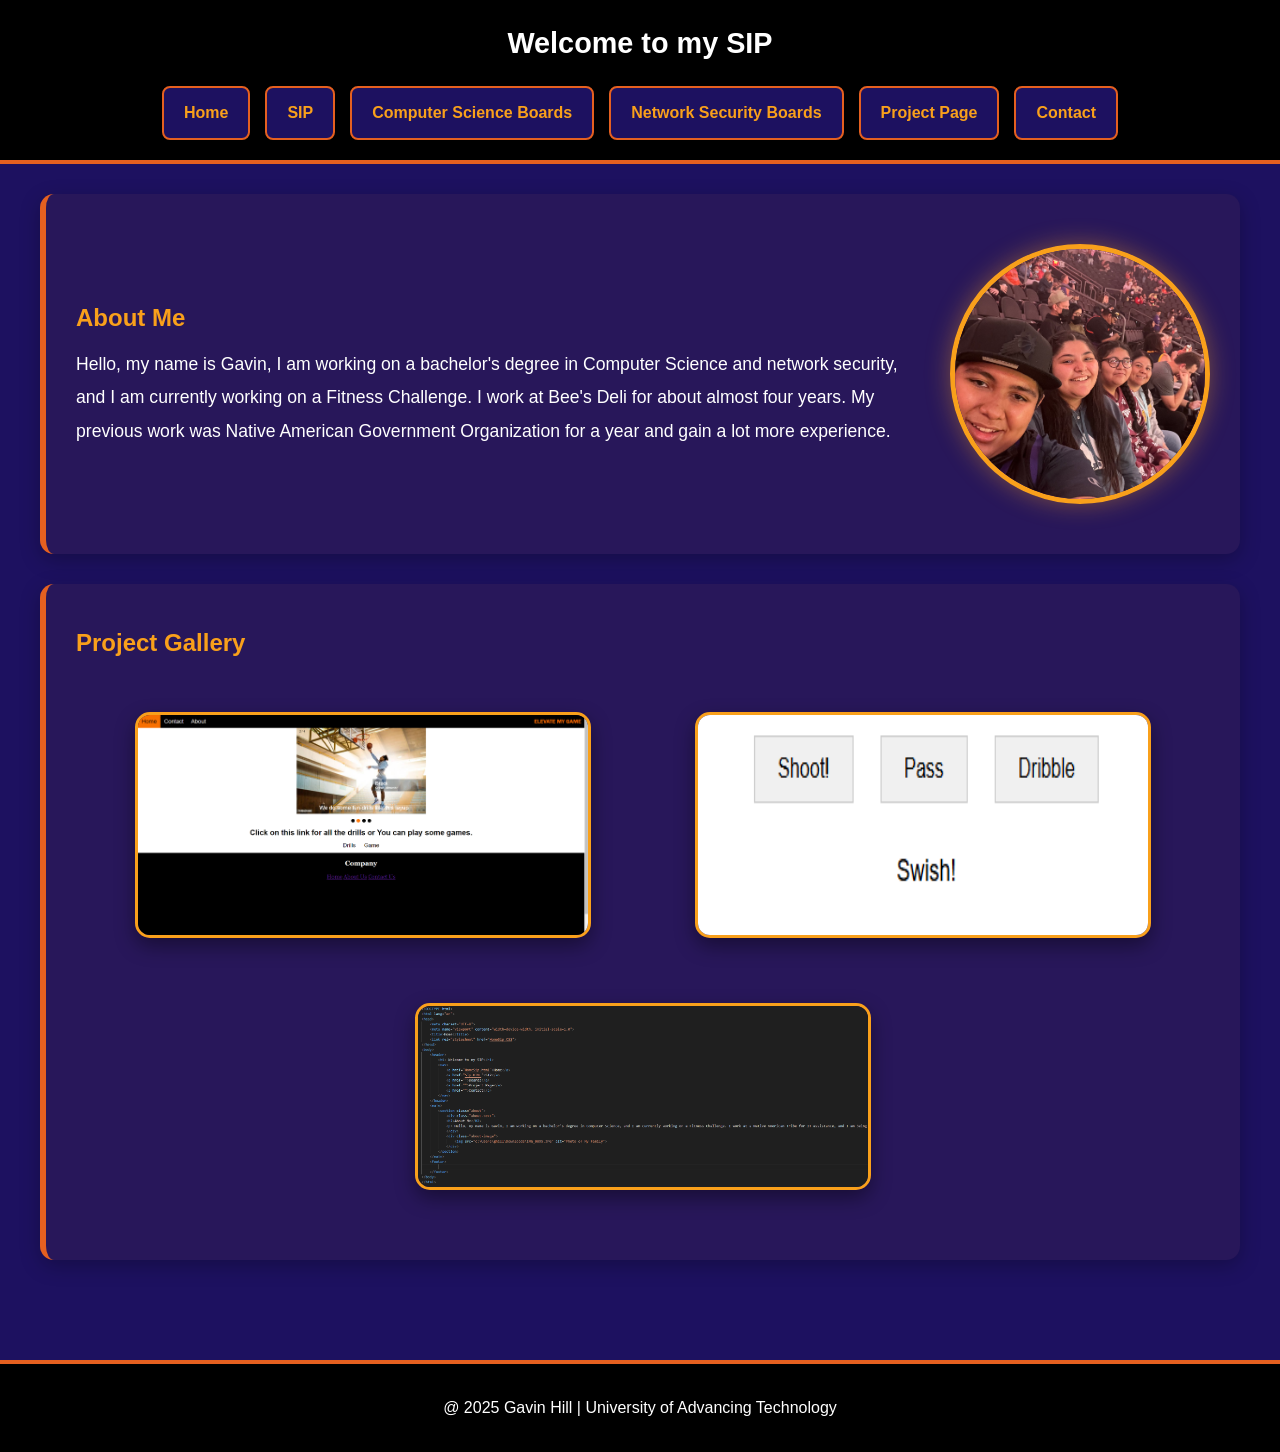
<file: index.html>
<!DOCTYPE html>
<html lang="en">
<head>
    <meta charset="UTF-8">
    <meta name="viewport" content="width=device-width, initial-scale=1.0">
    <title>Home</title>
    <link rel="stylesheet" href="style.CSS">
</head>
<body>
    <!--This is the header.-->
    <header>
        <h1> Welcome to my SIP</h1>
        <nav>
            <!--This is my Navagation-->
            <a href="index.html">Home</a>
            <a href="Sip.HTML">SIP</a>
            <a href="Boards.HTML">Computer Science Boards</a>
            <a href="NetworkSecurity.html">Network Security Boards</a>
            <a href="Projects.html">Project Page</a>
            <a href="Contact.HTML">Contact</a>
        </nav>
    </header>
    <main>
        <!--This is for adding the info and a picture side by side.-->
        <section class="about">
            <div class="about-text">
            <H2>About Me</H2>
            <p> Hello, my name is Gavin, I am working on a bachelor's degree in Computer Science and network security, and I am currently working on a Fitness Challenge. I work at Bee's Deli for about almost four years. My previous work was Native American Government Organization for a year and gain a lot more experience.</p>
            </div>
            <div class="about-image">
                <img src="IMG_0096.jpeg" alt="Gavin Hill with Family @ Phoenix Suns Basketball" loading="lazy">
            </div>
        </section>

        <section class="gallery">
            <h2>Project Gallery</h2>
            <div class="gallery-container">
                <img src="Screenshot 2024-08-24 210013.png" alt="Web Desing Project">
                <img src="First Javascript.png" alt="JavaScript Project">
                <img src="Home Sip HTML.png" alt="SIP visual">
            </div>
        </section>
    </main>
    <footer>
        <!--This is the footer when I made it and who made it and what school I went.-->
        <p>@ 2025 Gavin Hill | University of Advancing Technology</p>
    </footer>
</body>
</html>
</file>
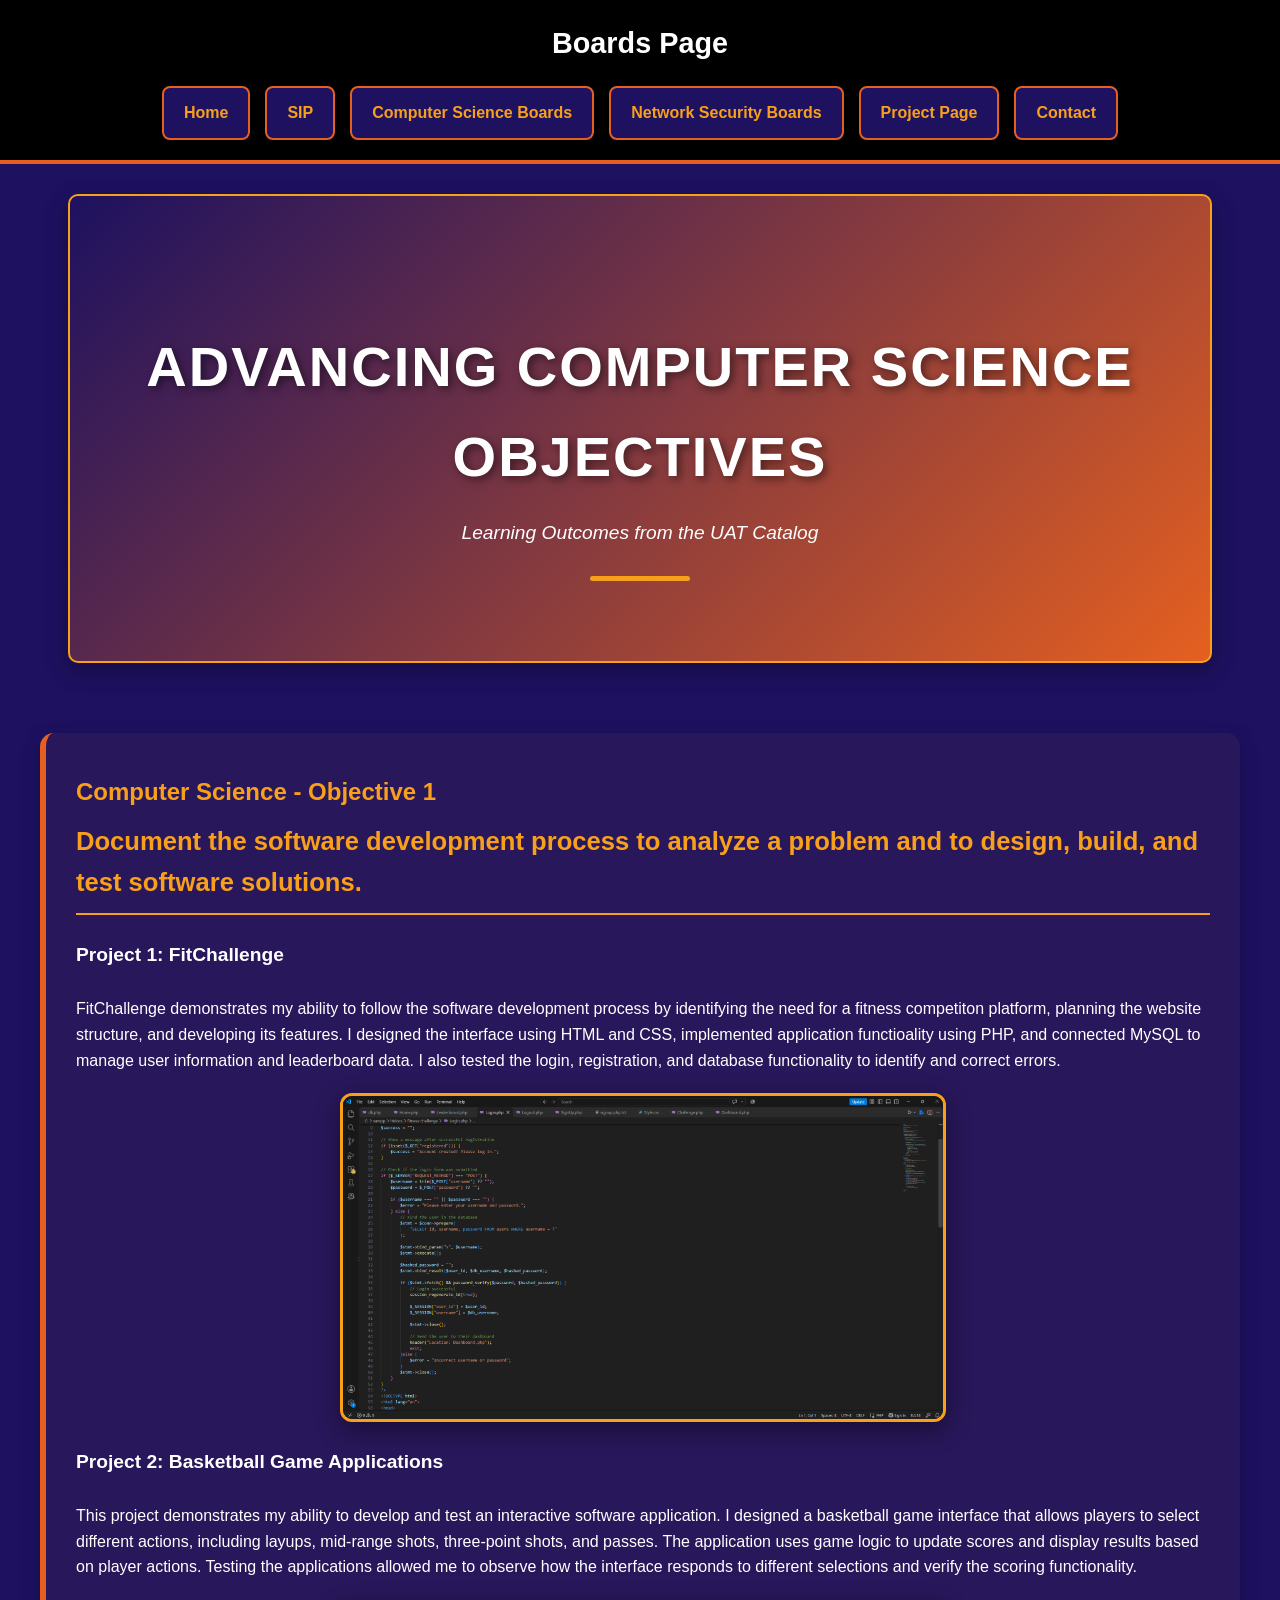
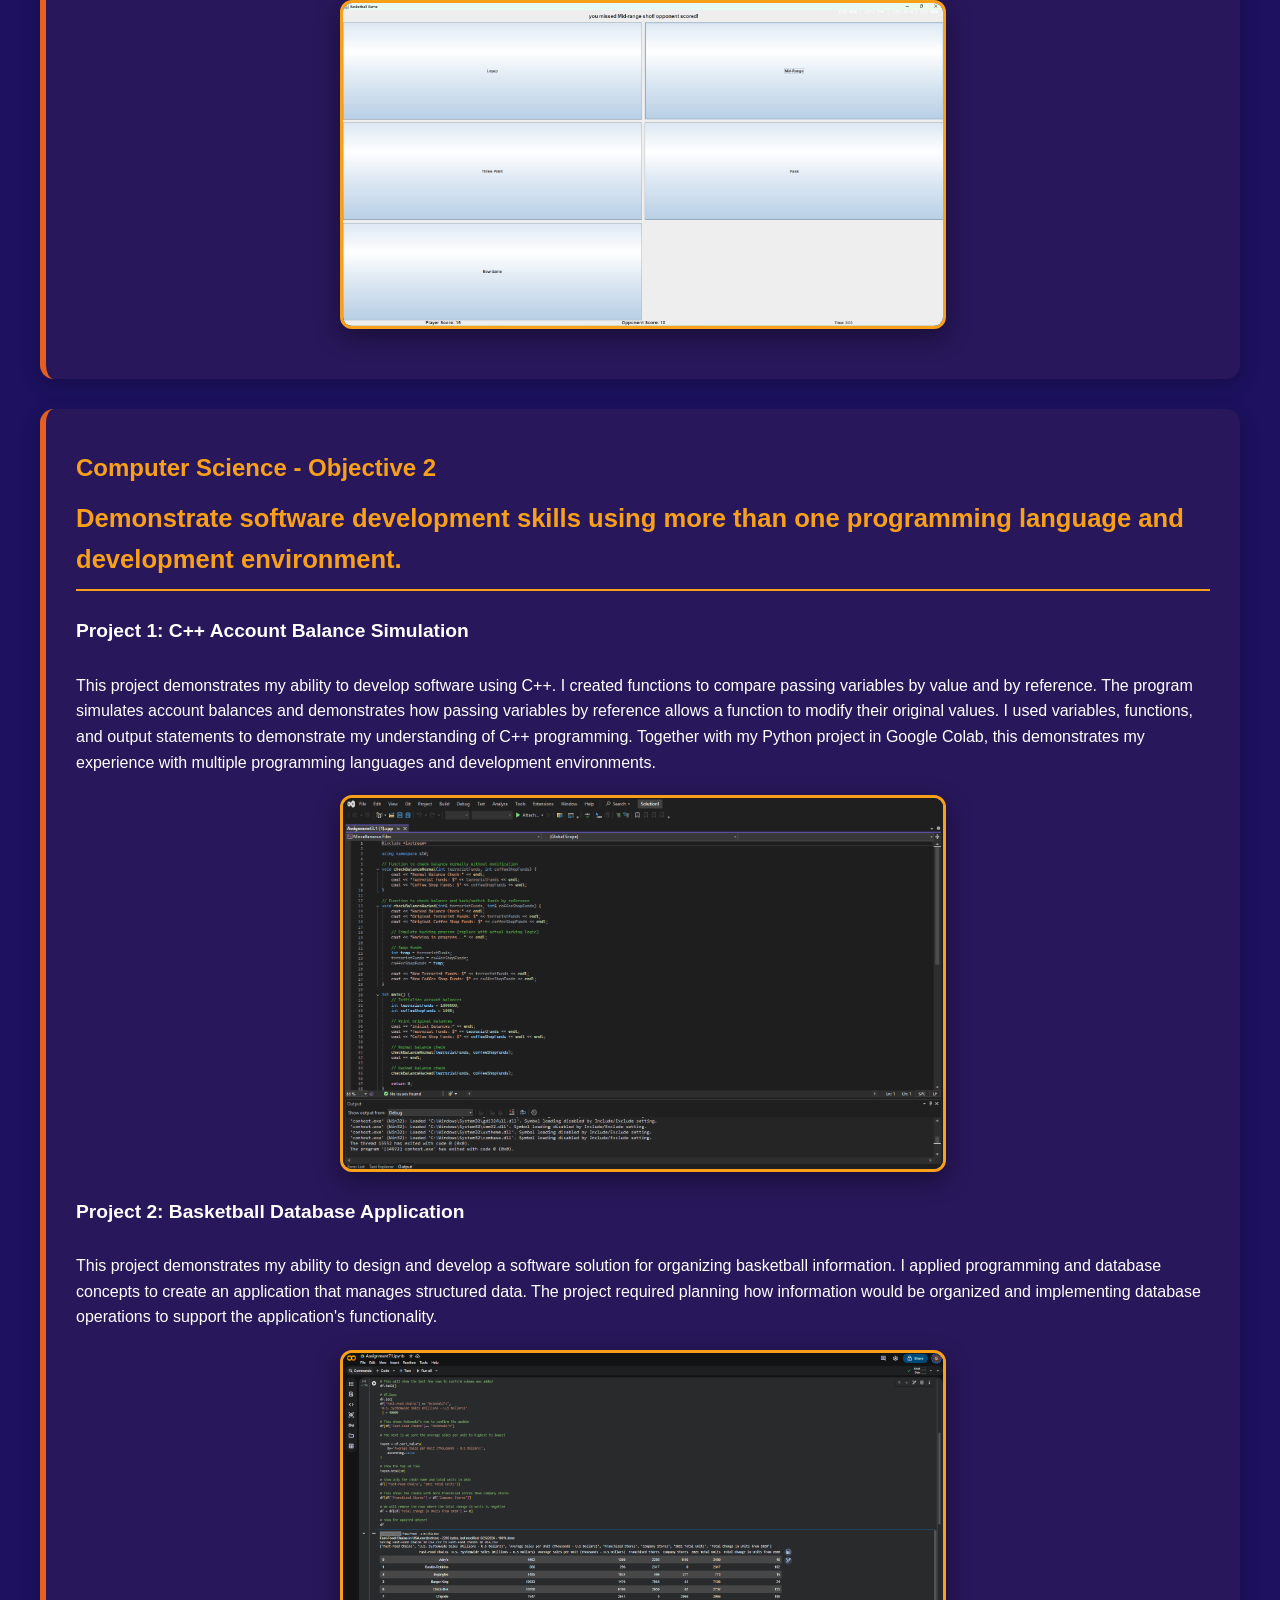
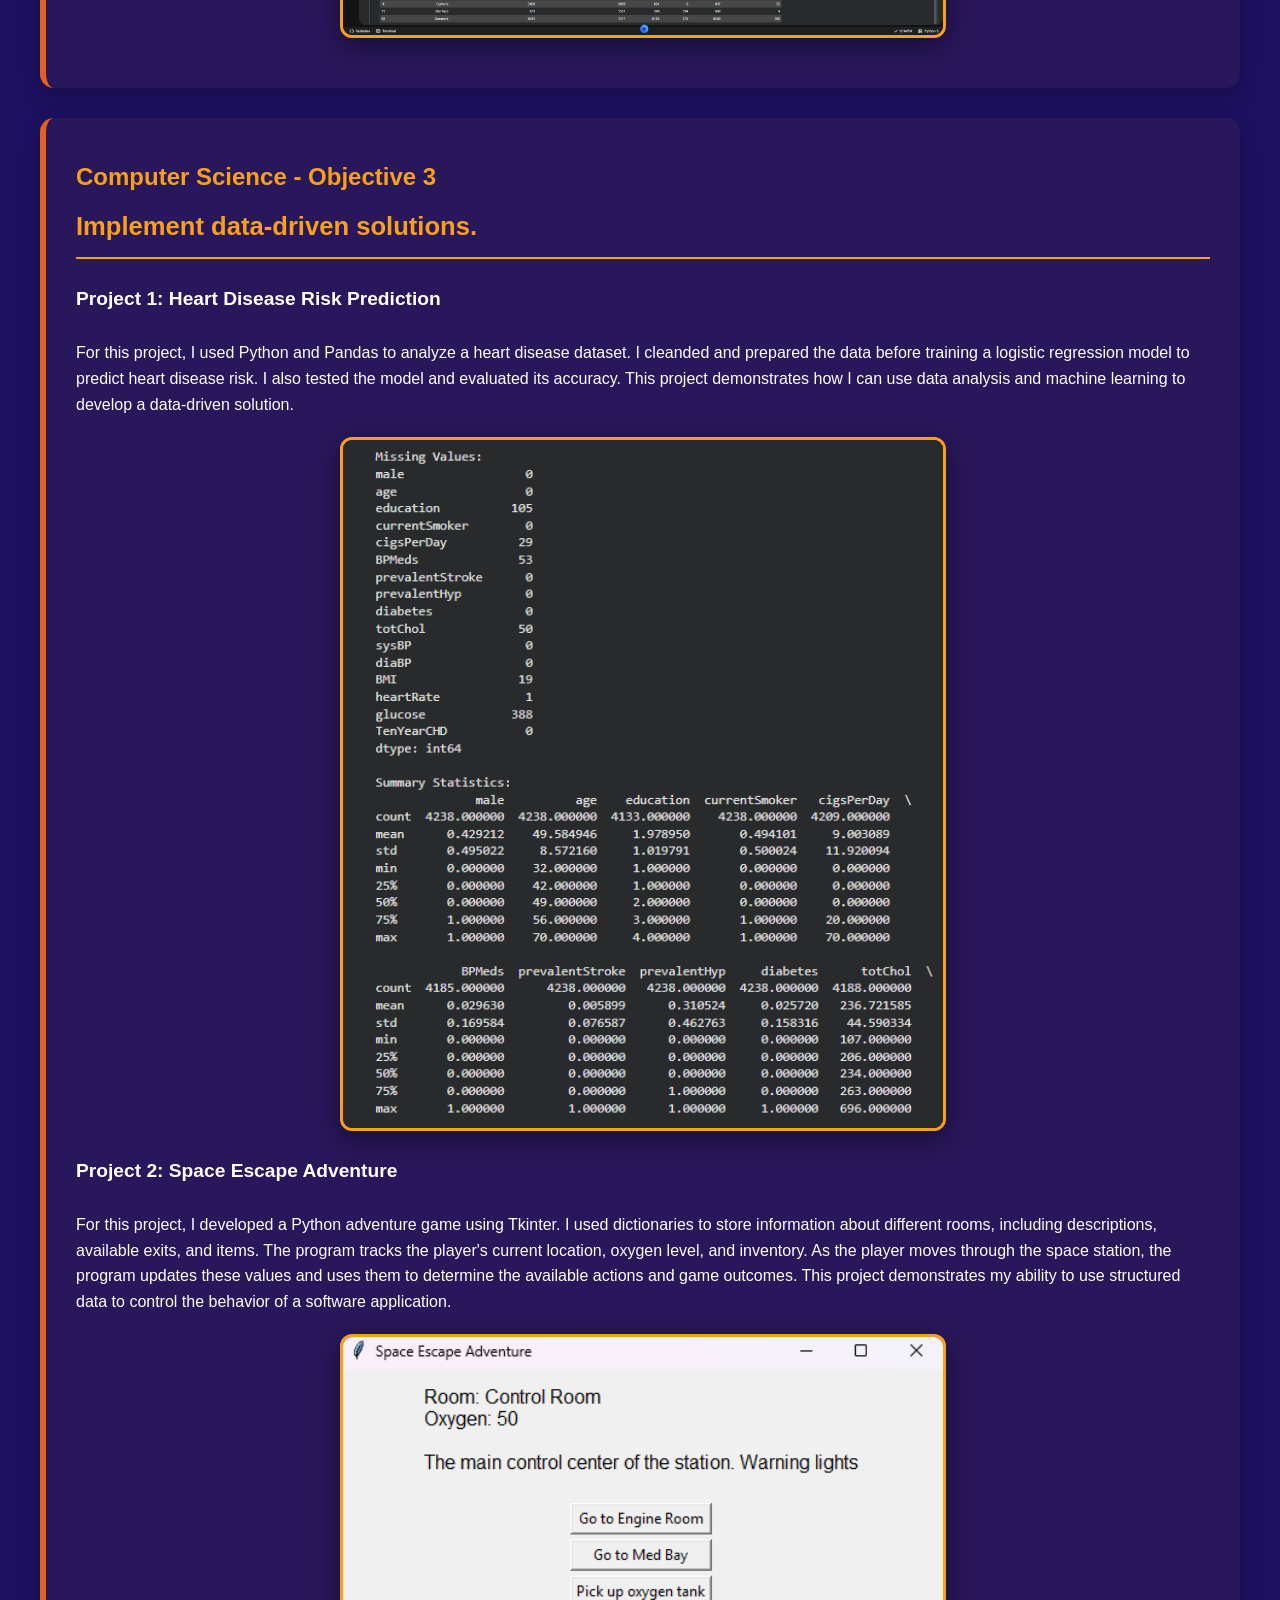
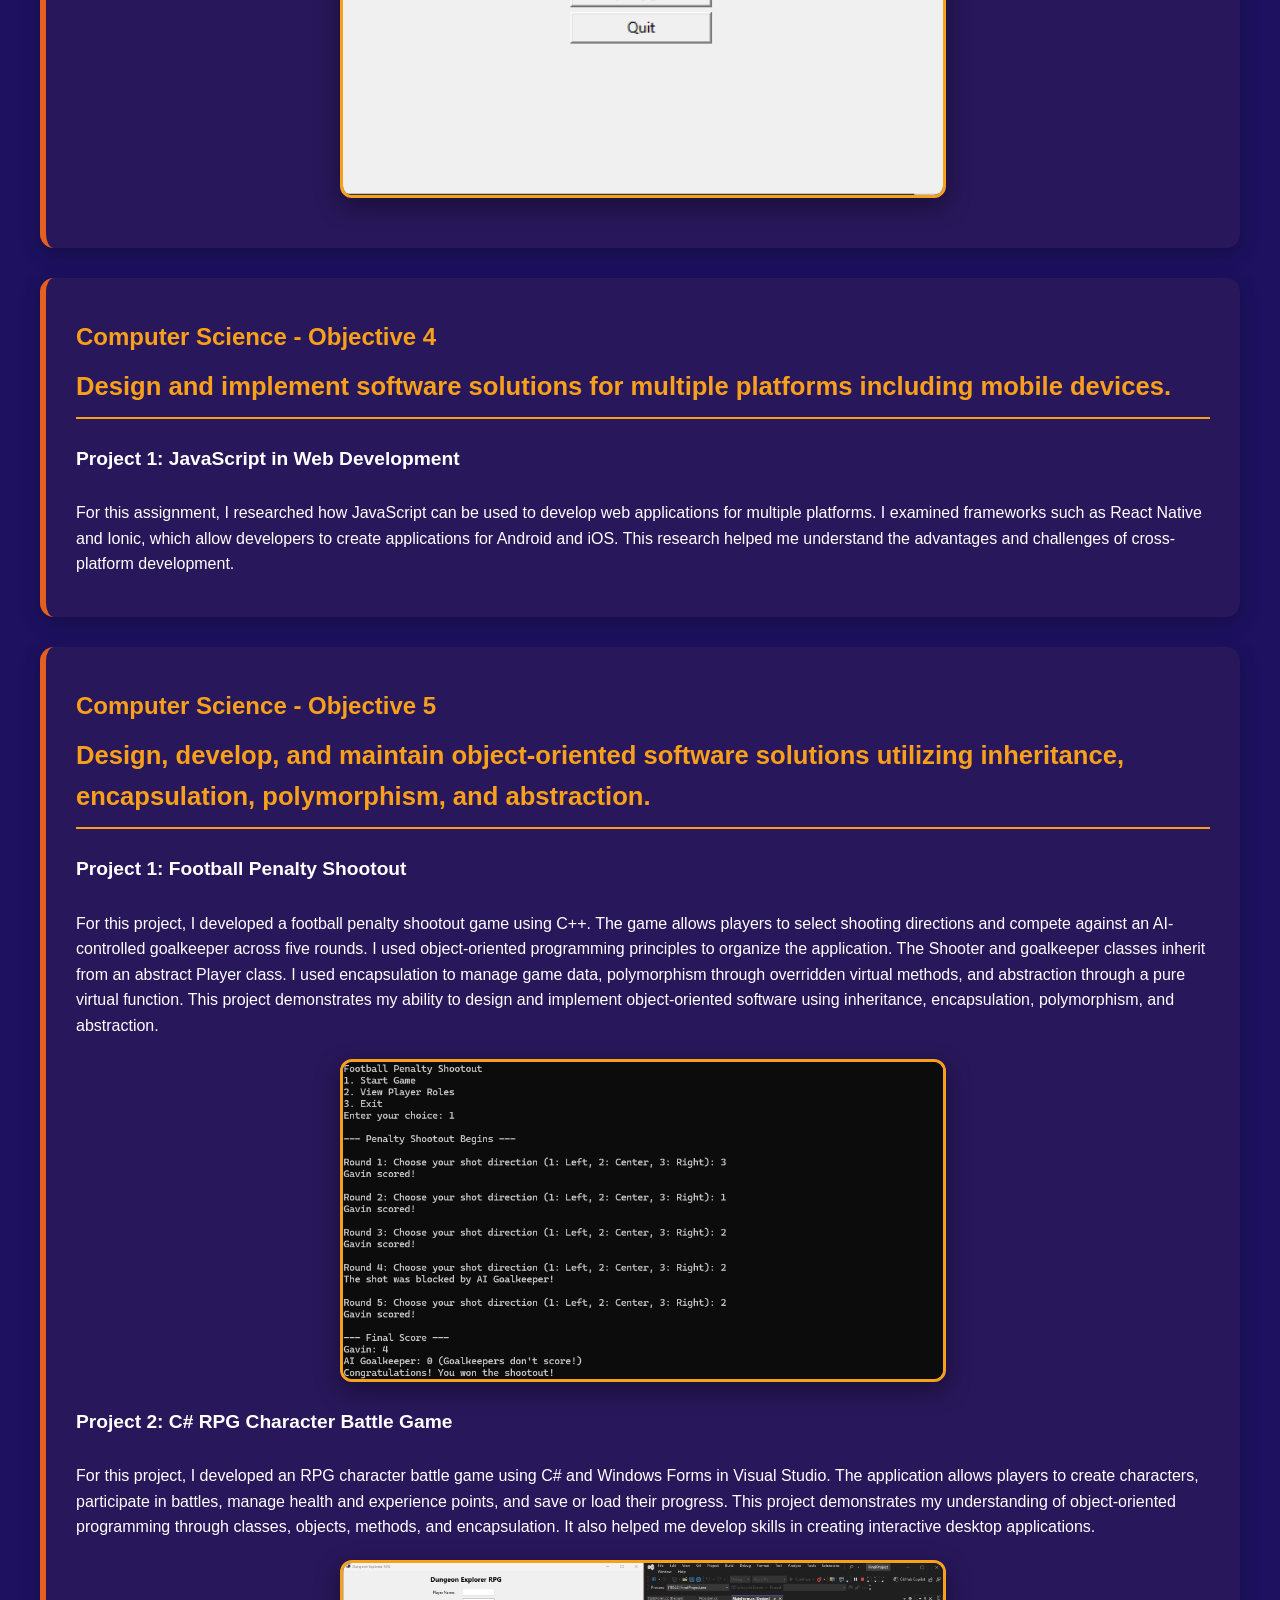
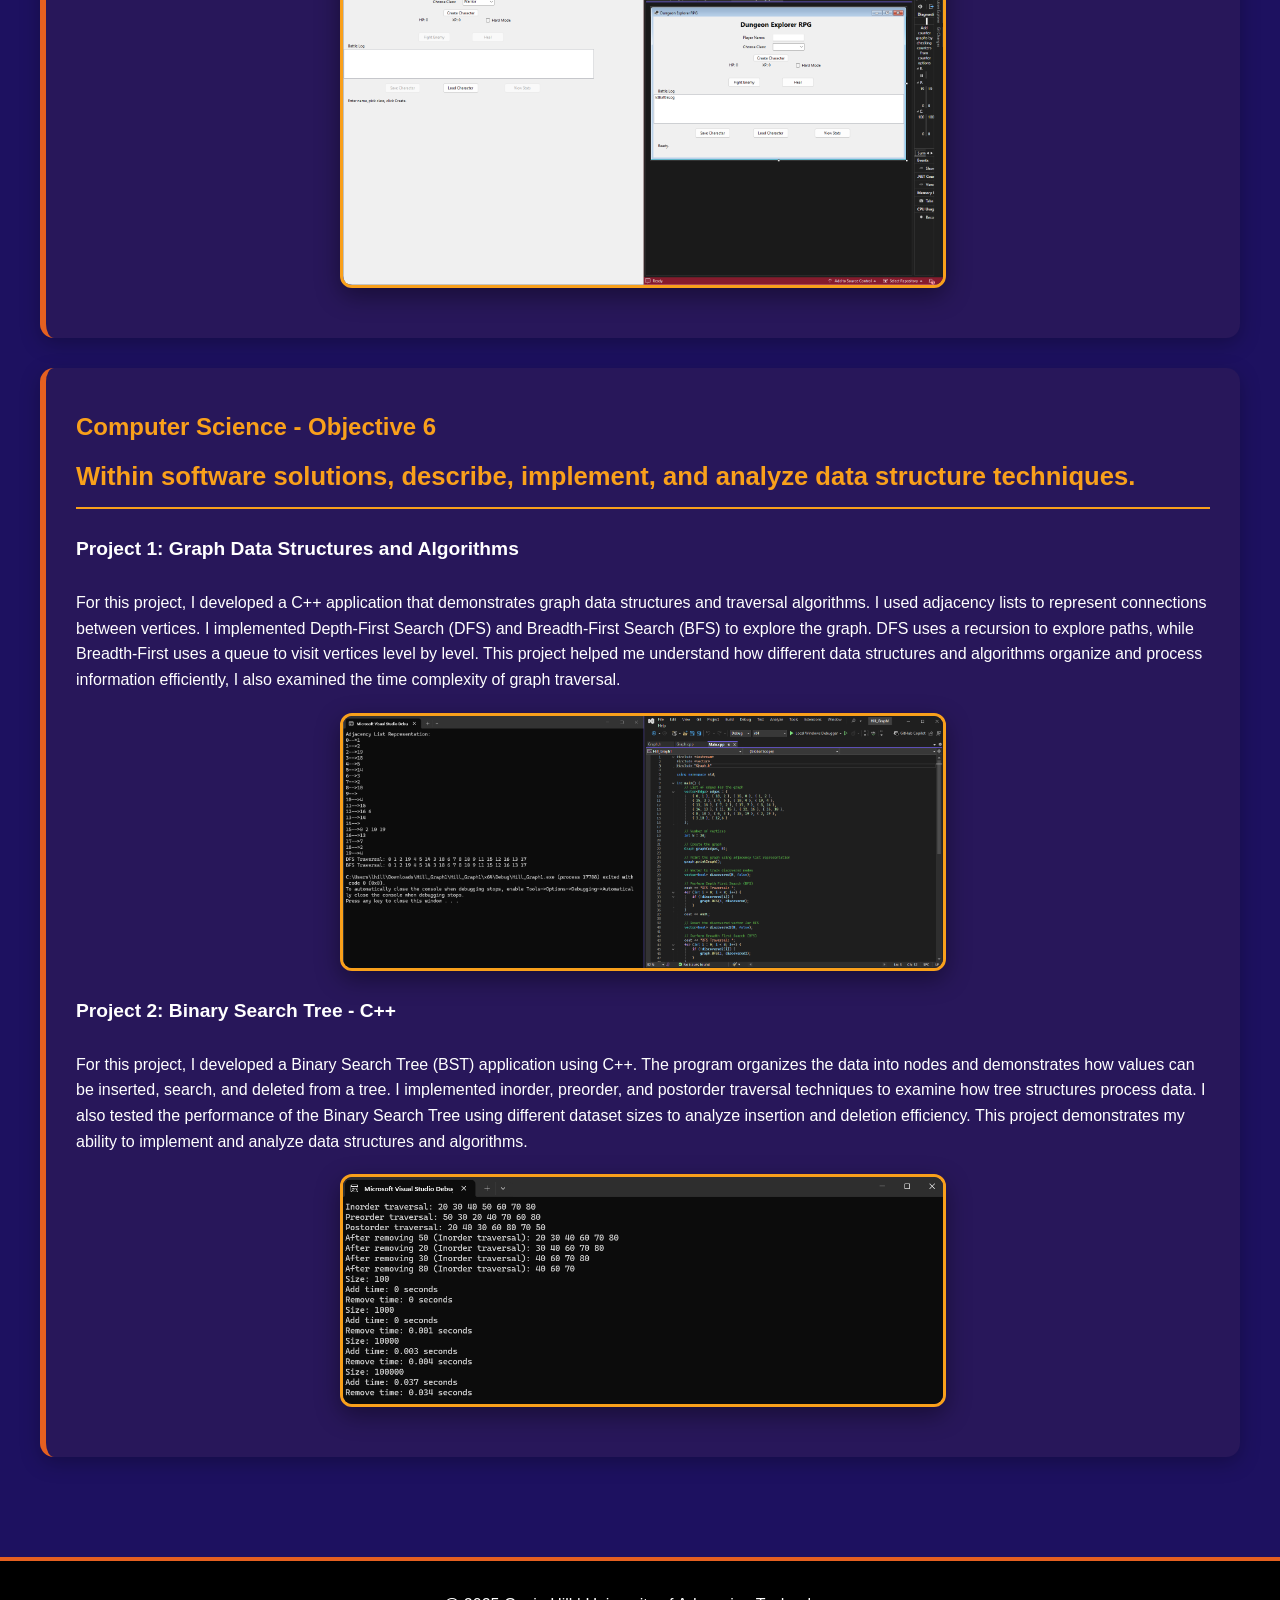
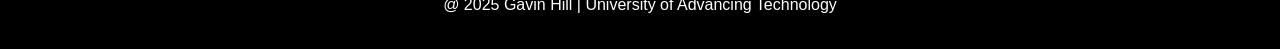
<file: Boards.HTML>
<!DOCTYPE html>
<html lang="en">
<head>
    <meta charset="UTF-8">
    <meta name="viewport" content="width=device-width, initial-scale=1.0">
    <title>Boards</title>
    <link rel="stylesheet" href="style.CSS">

</head>
<body>
    <header>
        <h1>Boards Page</h1>
        <nav>
            <!--This is my Navagation-->
            <a href="index.html">Home</a>
            <a href="Sip.HTML">SIP</a>
            <a href="Boards.HTML">Computer Science Boards</a>
            <a href="NetworkSecurity.html">Network Security Boards</a>
            <a href="Projects.html">Project Page</a>
            <a href="Contact.HTML">Contact</a>
    </nav>

    </header>
        <section class ="hero-title">
            <h1>Advancing Computer Science Objectives</h1>
                <p>Learning Outcomes from the UAT Catalog</p>
        </section>

    <main>
        <section class="objective">
            <h2>Computer Science - Objective 1</h2>

            <h3>
                Document the software development process to analyze a problem and to design, build, and test software solutions.  
            </h3>

            <h4>Project 1: FitChallenge</h4>
            <p>
                FitChallenge demonstrates my ability to follow the 
                software development process by identifying the need 
                for a fitness competiton platform, planning the 
                website structure, and developing its features.
                I designed the interface using HTML and CSS, 
                implemented application functioality using PHP,
                and connected MySQL to manage user information 
                and leaderboard data. I also tested the login, 
                registration, and database functionality to 
                identify and correct errors.  
            </p>
            <img src="FitChallengeCode.png"
            alt="FitChallenge PHP login code in Visual Studio Code"
            width="600">

             <h4>Project 2: Basketball Game Applications</h4>
            <p>
                This project demonstrates my ability to 
                develop and test an interactive software 
                application. I designed a basketball game 
                interface that allows players to select 
                different actions, including layups, 
                mid-range shots, three-point shots, and 
                passes. The application uses game logic
                to update scores and display results
                based on player actions. Testing the 
                applications allowed me to observe how 
                the interface responds to different 
                selections and verify the scoring
                functionality.

            <img src="BasketballGame.png"
                 alt = "Basketball Game Application"
                 width="600">
        </section>

        <section class="objective">
            <h2>Computer Science - Objective 2</h2>

            <h3>
                Demonstrate software development skills using more than one programming language and development environment. 
            </h3>
            <h4>Project 1: C++ Account Balance Simulation</h4>
            
            <p>
                This project demonstrates my ability to develop
                software using C++. I created functions to compare
                passing variables by value and by reference.
                The program simulates account balances and 
                demonstrates how passing variables by reference
                allows a function to modify their original values.
                I used variables, functions, and output statements
                to demonstrate my understanding of C++ programming.
                Together with my Python project in Google Colab,
                this demonstrates my experience with multiple 
                programming languages and development environments. 
            </p>

            <img src="CppProject.png"
                 alt="C++ account balance simulation code and output"
                 width="600">
    
            <h4>Project 2: Basketball Database Application</h4>
            <p>
                This project demonstrates my ability to design 
                and develop a software solution for organizing 
                basketball information. I applied programming
                and database concepts to create an application
                that manages structured data. The project
                required planning how information would be 
                organized and implementing database operations
                to support the application's functionality. 
            </p>

            <img src="PythonProject.png"
            alt="Python data analysis using Pandas in Google Colab"
            width="600">
        </section>

        <section class="objective">
            <h2>Computer Science - Objective 3</h2>

            <h3>
                Implement data-driven solutions. 
            </h3>
            <h4>Project 1: Heart Disease Risk Prediction</h4>
            
            <p>
                For this project, I used Python and Pandas 
                to analyze a heart disease dataset.
                I cleanded and prepared the data before
                training a logistic regression model
                to predict heart disease risk.
                I also tested the model and evaluated
                its accuracy. This project demonstrates
                how I can use data analysis and machine 
                learning to develop a data-driven solution.
            </p>

            <img src="Heartdiseaseproject.png" 
                 alt="Heart Disease Prediction Python Project"
                 width="600">               

    
            <h4>Project 2: Space Escape Adventure</h4>
            <p>
                For this project, I developed a Python adventure
                game using Tkinter. I used dictionaries to store 
                information about different rooms, including 
                descriptions, available exits, and items.
                The program tracks the player's current location,
                oxygen level, and inventory. As the player moves
                through the space station, the program updates
                these values and uses them to determine the 
                available actions and game outcomes. This project
                demonstrates my ability to use structured data 
                to control the behavior of a software application. 
            </p>

            <img src="SpaceEscape.png"
            alt="Space Escape Adventure Python Game"
            width="600">
        </section>


        <section class="objective">
            <h2>Computer Science - Objective 4</h2>

            <h3>
                Design and implement software solutions for multiple platforms including mobile devices. 
            </h3>
            <h4>Project 1: JavaScript in Web Development</h4>
            
            <p>
                For this assignment, I researched how JavaScript
                can be used to develop web applications for 
                multiple platforms. I examined frameworks such
                as React Native and Ionic, which allow developers 
                to create applications for Android and iOS.
                This research helped me understand the advantages
                and challenges of cross-platform development.
            </p>
        </section>

        <section class="objective">
            <h2>Computer Science - Objective 5</h2>

            <h3>
                Design, develop, and maintain object-oriented software solutions utilizing inheritance, encapsulation, polymorphism, and abstraction. 
            </h3>
            <h4>Project 1: Football Penalty Shootout</h4>
            
            <p>
                For this project, I developed a football penalty 
                shootout game using C++. The game allows players
                to select shooting directions and compete against 
                an AI-controlled goalkeeper across five rounds.

                I used object-oriented programming principles
                to organize the application. The Shooter and 
                goalkeeper classes inherit from an abstract 
                Player class. I used encapsulation to manage 
                game data, polymorphism through overridden
                virtual methods, and abstraction through a 
                pure virtual function.

                This project demonstrates my ability to design
                and implement object-oriented software using 
                inheritance, encapsulation, polymorphism,
                and abstraction. 
            </p>
            
            <img src="Final Project Photo.png" 
                 alt="C++ Football Penealty Shootout Game"
                 width="600">

            <h4>Project 2: C# RPG Character Battle Game</h4>

            <p>
                For this project, I developed an RPG character 
                battle game using C# and Windows Forms in 
                Visual Studio. The application allows players
                to create characters, participate in battles,
                manage health and experience points, and save
                or load their progress. 

                This project demonstrates my understanding of
                object-oriented programming through classes,
                objects, methods, and encapsulation.
                It also helped me develop skills in creating
                interactive desktop applications.
            </p>

            <img src="CSharpRPG.png" 
                 alt="C# RPG Character Battle Game"
                 width="600">
        </section>

        <section class="objective">
            <h2>Computer Science - Objective 6</h2>

            <h3>
                Within software solutions, describe, implement, and analyze data structure techniques.
            </h3>
            <h4>Project 1: Graph Data Structures and Algorithms</h4>
            
            <p>
                For this project, I developed a C++ application
                that demonstrates graph data structures and 
                traversal algorithms. I used adjacency lists
                to represent connections between vertices.

                I implemented Depth-First Search (DFS) and 
                Breadth-First Search (BFS) to explore the graph.
                DFS uses a recursion to explore paths, while Breadth-First
                uses a queue to visit vertices level by level.

                This project helped me understand how different
                data structures and algorithms organize and 
                process information efficiently, I also examined 
                the time complexity of graph traversal. 
            </p>
            
            <img src="Graph Project.png" 
                 alt="C++ Graph Data Structures and Algorithms"
                 width="600">

            <h4>Project 2: Binary Search Tree - C++</h4>

            <p>
                For this project, I developed a Binary Search 
                Tree (BST) application using C++. The program 
                organizes the data into nodes and demonstrates 
                how values can be inserted, search, and 
                deleted from a tree. 

                I implemented inorder, preorder, and postorder
                traversal techniques to examine how tree 
                structures process data. 

                I also tested the performance of the Binary 
                Search Tree using different dataset sizes
                to analyze insertion and deletion efficiency. 
                This project demonstrates my ability to 
                implement and analyze data structures 
                and algorithms. 
            </p>

            <img src="BinaryTreeProject.png" 
                 alt="C# RPG Character Battle Game"
                 width="600">
        </section>

    </main>
    <footer>
        <p>@ 2025 Gavin Hill | University of Advancing Technology</p>
    </footer>
</body>
</html>
</file>
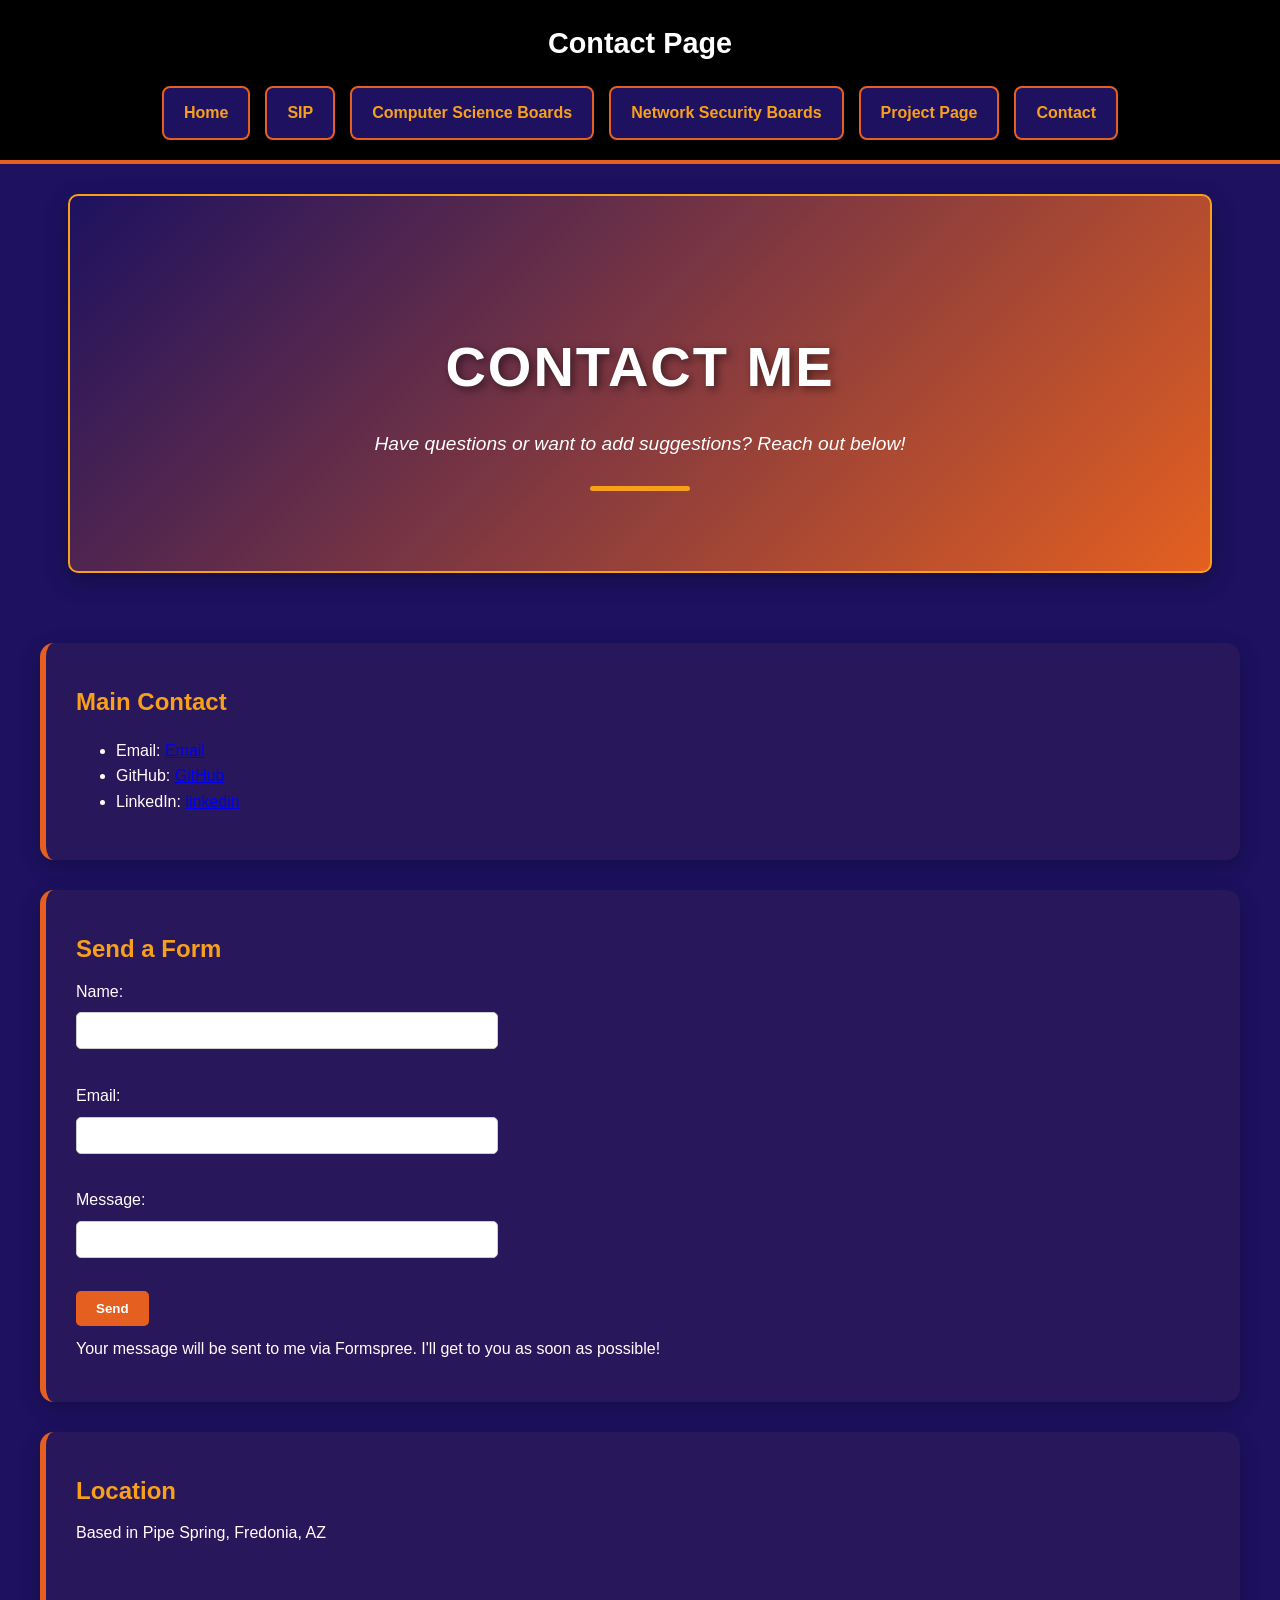
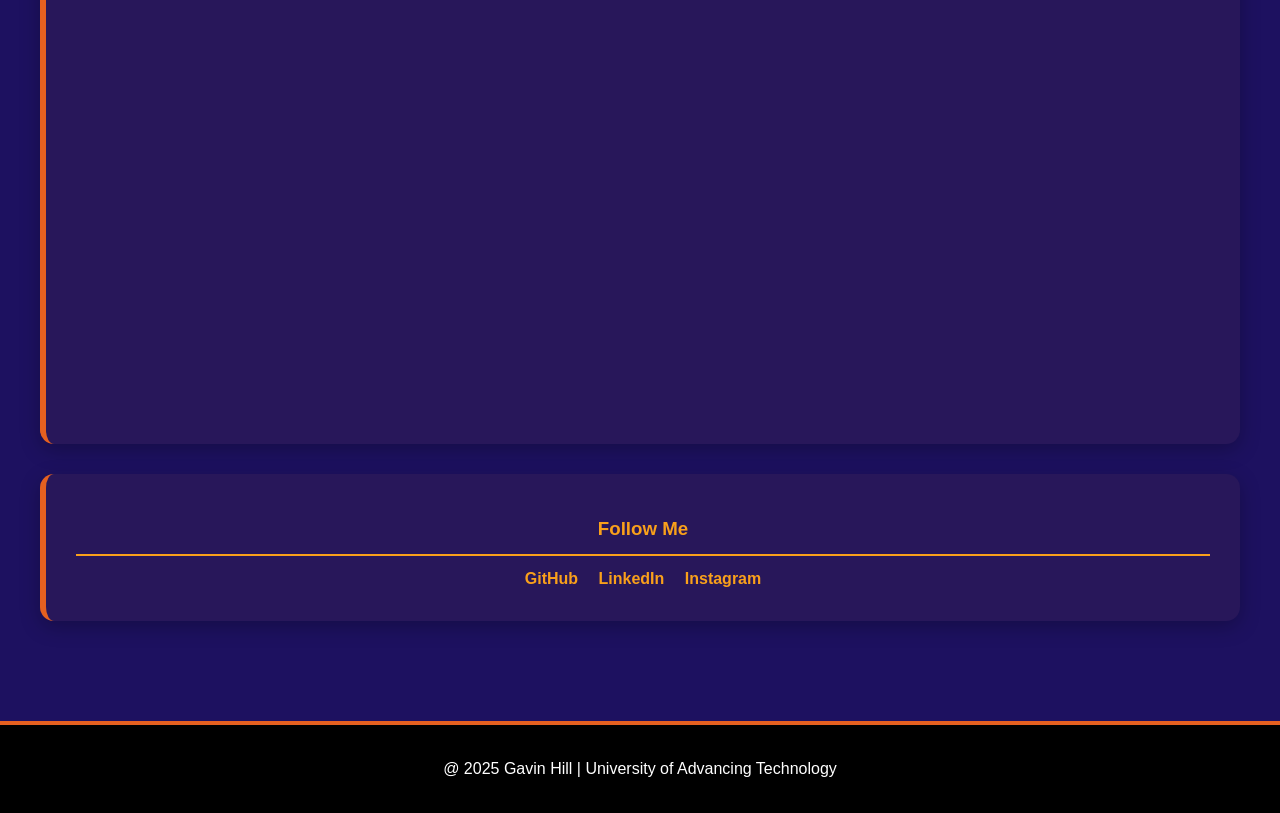
<file: Contact.HTML>
<!DOCTYPE html>
<html lang="en">
<head>
    <meta charset="UTF-8">
    <meta name="viewport" content="width=device-width, initial-scale=1.0">
    <title>Contact</title>
    <link rel="stylesheet" href="style.CSS">

</head>
<body>
    <header>
        <h1>Contact Page</h1>
        <nav>
            <!--This is my Navagation-->
            <a href="index.html">Home</a>
            <a href="Sip.HTML">SIP</a>
            <a href="Boards.HTML">Computer Science Boards</a>
            <a href="NetworkSecurity.html">Network Security Boards</a>
            <a href="Projects.html">Project Page</a>
            <a href="Contact.HTML">Contact</a>
        </nav>
    </header>

    <section class="hero-title">
        <h1>Contact Me</h1>
        <p>Have questions or want to add suggestions? Reach out below! </p>
    </section>

    <main>
        <section>
            <!--This is way to contact me on a website or using app.-->
            <h2>Main Contact</h2>
            <ul>
                <!--These are actually real for people that can see my profile-->
                <li>Email: <a href="mailto:gavinhill230@gmail.com">Email</a></li>
                <li>GitHub: <a href="https://github.com/Puzzleboy32" target="_blank">GitHub</a></li>
                <li>LinkedIn: <a href="https://www.linkedin.com/in/gavin-hill-96788a344/" target="_blank">linkedin</a></li>
            </ul>
        </section>

        <section>
            <!--I'm using a form on a website called formspree and its free to let people make a form and send me an email to me.-->
            <h2>Send a Form</h2>
            <form action="https://formspree.io/f/mldpdzyw" method="post">
                <label for="name">Name:</label><br>
                <input type="text" id="name" name="name" required><br><br>
                
                <label for="email">Email:</label><br>
                <input type="email" id="email" name="email" required><br><br>
                
                <label for="message">Message:</label><br>
                <input type="message" id="message" name="message" required><br><br>

                <button type="submit">Send</button>
            </form>
            <p>Your message will be sent to me via Formspree. I'll get to you as soon as possible!</p>
        </section>
        
        <!-- For google map location -->
        <section class="map">
            <h2>Location</h2>
            <p>Based in Pipe Spring, Fredonia, AZ</p>
            <iframe src="https://www.google.com/maps/embed?pb=!1m18!1m12!1m3!1d291.83496323604186!2d-112.73853899816481!3d36.889924238065!2m3!1f0!2f0!3f0!3m2!1i1024!2i768!4f13.1!3m3!1m2!1s0x80cb31ea1b9c98e9%3A0xa76aef6add971e26!2s1750%20N%20Pipe%20Spring%20Rd%2C%20Fredonia%2C%20AZ%2086022!5e1!3m2!1sen!2sus!4v1760218744899!5m2!1sen!2sus" 
            width="600" 
            height="450" 
            style="border:0;" 
            allowfullscreen="" 
            loading="lazy" 
            referrerpolicy="no-referrer-when-downgrade">
        </iframe>
        </section>
        <section class="socials">
            <h3>Follow Me</h3>
            <a href="https://github.com/Puzzleboy32" target="_blank">GitHub</a>
            <a href="https://www.linkedin.com/in/gavin-hill-96788a344/" target="_blank">LinkedIn</a>
            <a href="https://www.instagram.com/gavinqhill/" target="_blank">Instagram</a>
        </section>

    </main>
    <footer>
            <p>@ 2025 Gavin Hill | University of Advancing Technology</p>
    </footer>
</body>
</html>
</file>
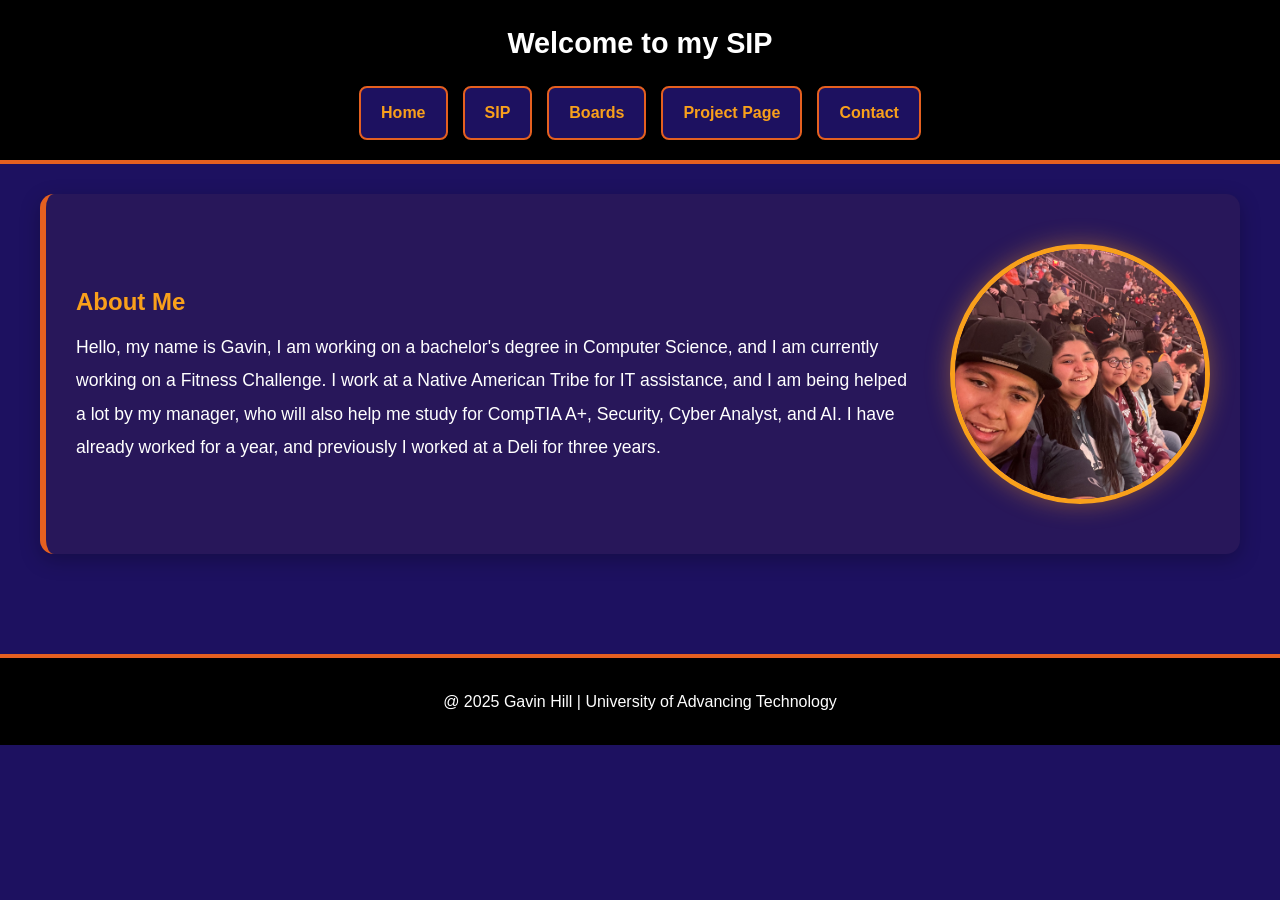
<file: HomeSip.html>
<!DOCTYPE html>
<html lang="en">
<head>
    <meta charset="UTF-8">
    <meta name="viewport" content="width=device-width, initial-scale=1.0">
    <title>Home</title>
    <link rel="stylesheet" href="style.CSS">
</head>
<body>
    <!--This is the header.-->
    <header>
        <h1> Welcome to my SIP</h1>
        <nav>
            <!--This is my Navagation-->
            <a href="HomeSip.html">Home</a>
            <a href="Sip.HTML">SIP</a>
            <a href="Boards.HTML">Boards</a>
            <a href="Projects.html">Project Page</a>
            <a href="Contact.HTML">Contact</a>
        </nav>
    </header>
    <main>
        <!--This is for adding the info and a picture side by side.-->
        <section class="about">
            <div class="about-text">
            <H2>About Me</H2>
            <p> Hello, my name is Gavin, I am working on a bachelor's degree in Computer Science, and I am currently working on a Fitness Challenge. I work at a Native American Tribe for IT assistance, and I am being helped a lot by my manager, who will also help me study for CompTIA A+, Security, Cyber Analyst, and AI. I have already worked for a year, and previously I worked at a Deli for three years. </p>
            </div>
            <div class="about-image">
                <img src="IMG_0096.jpeg" alt="Photo of My Family">
            </div>
        </section>
    </main>
    <footer>
        <!--This is the footer when I made it and who made it and what school I went.-->
        <p>@ 2025 Gavin Hill | University of Advancing Technology</p>
    </footer>
</body>
</html>
</file>
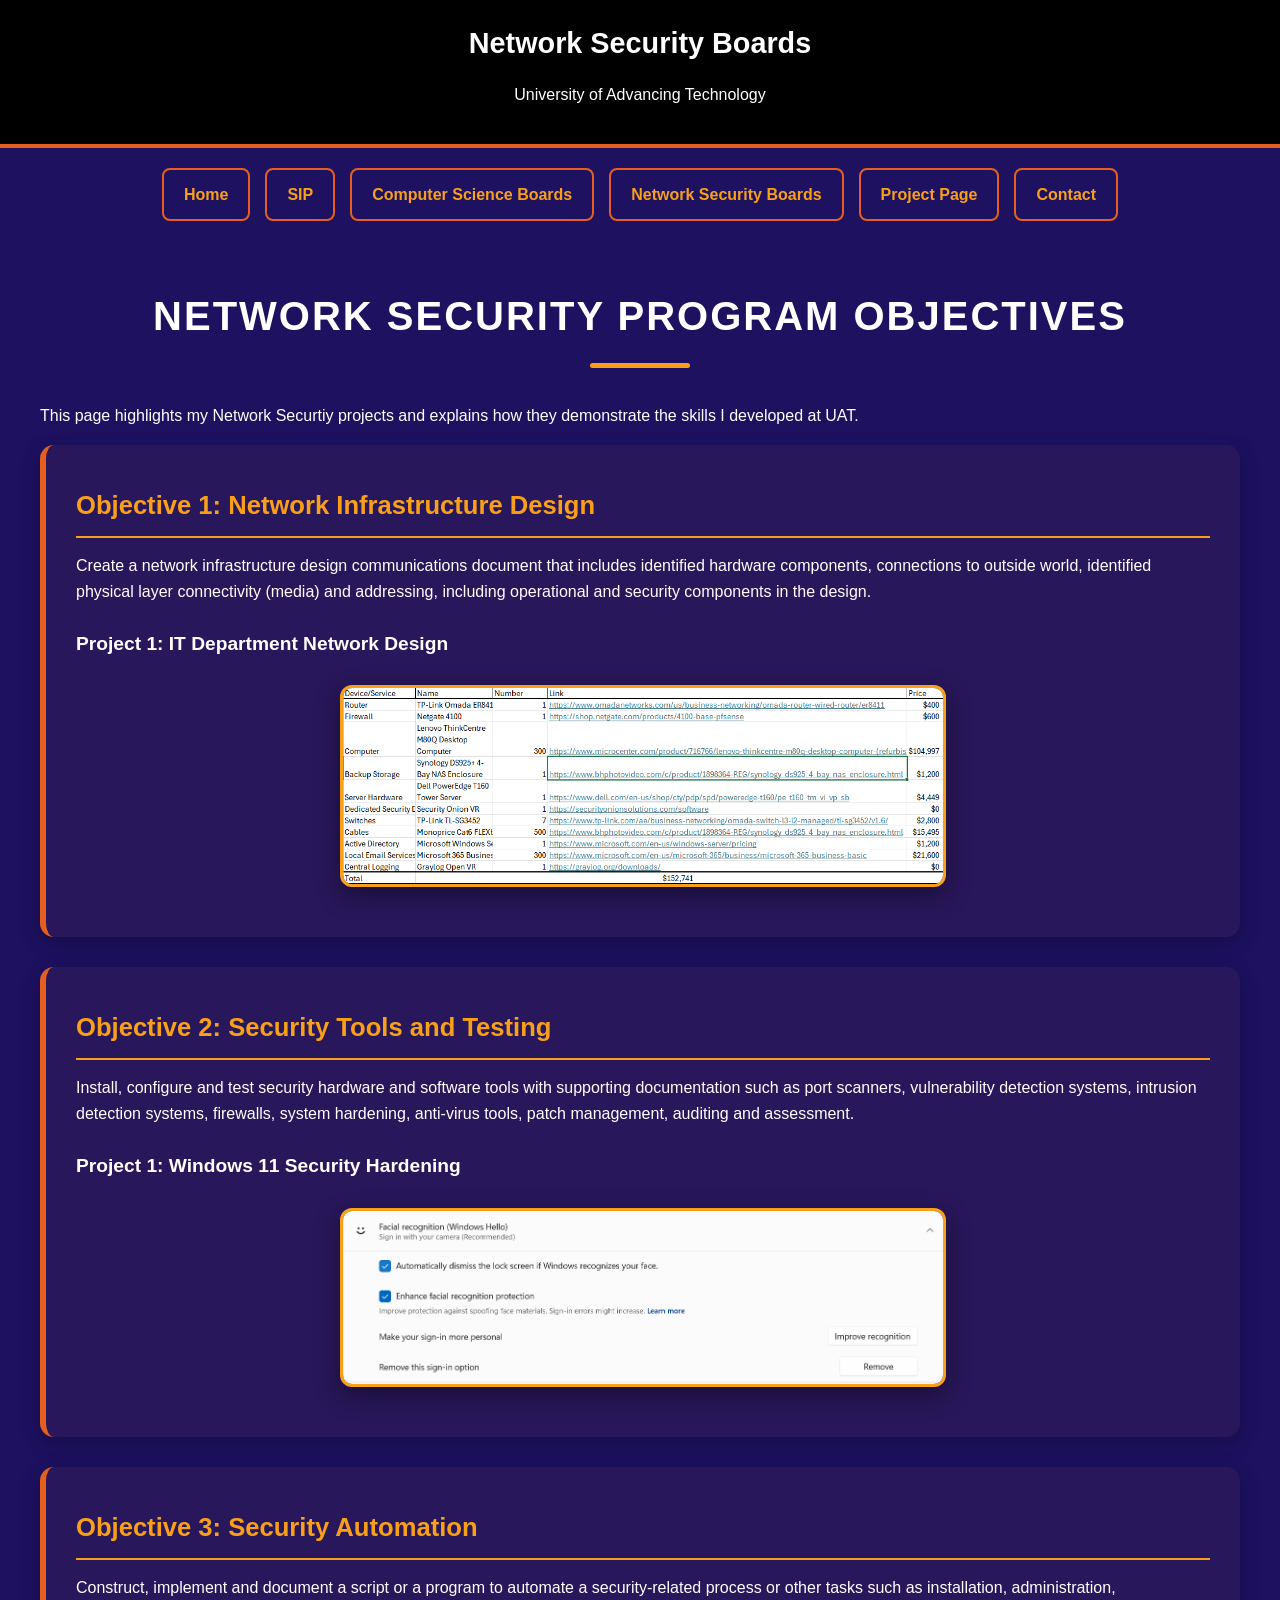
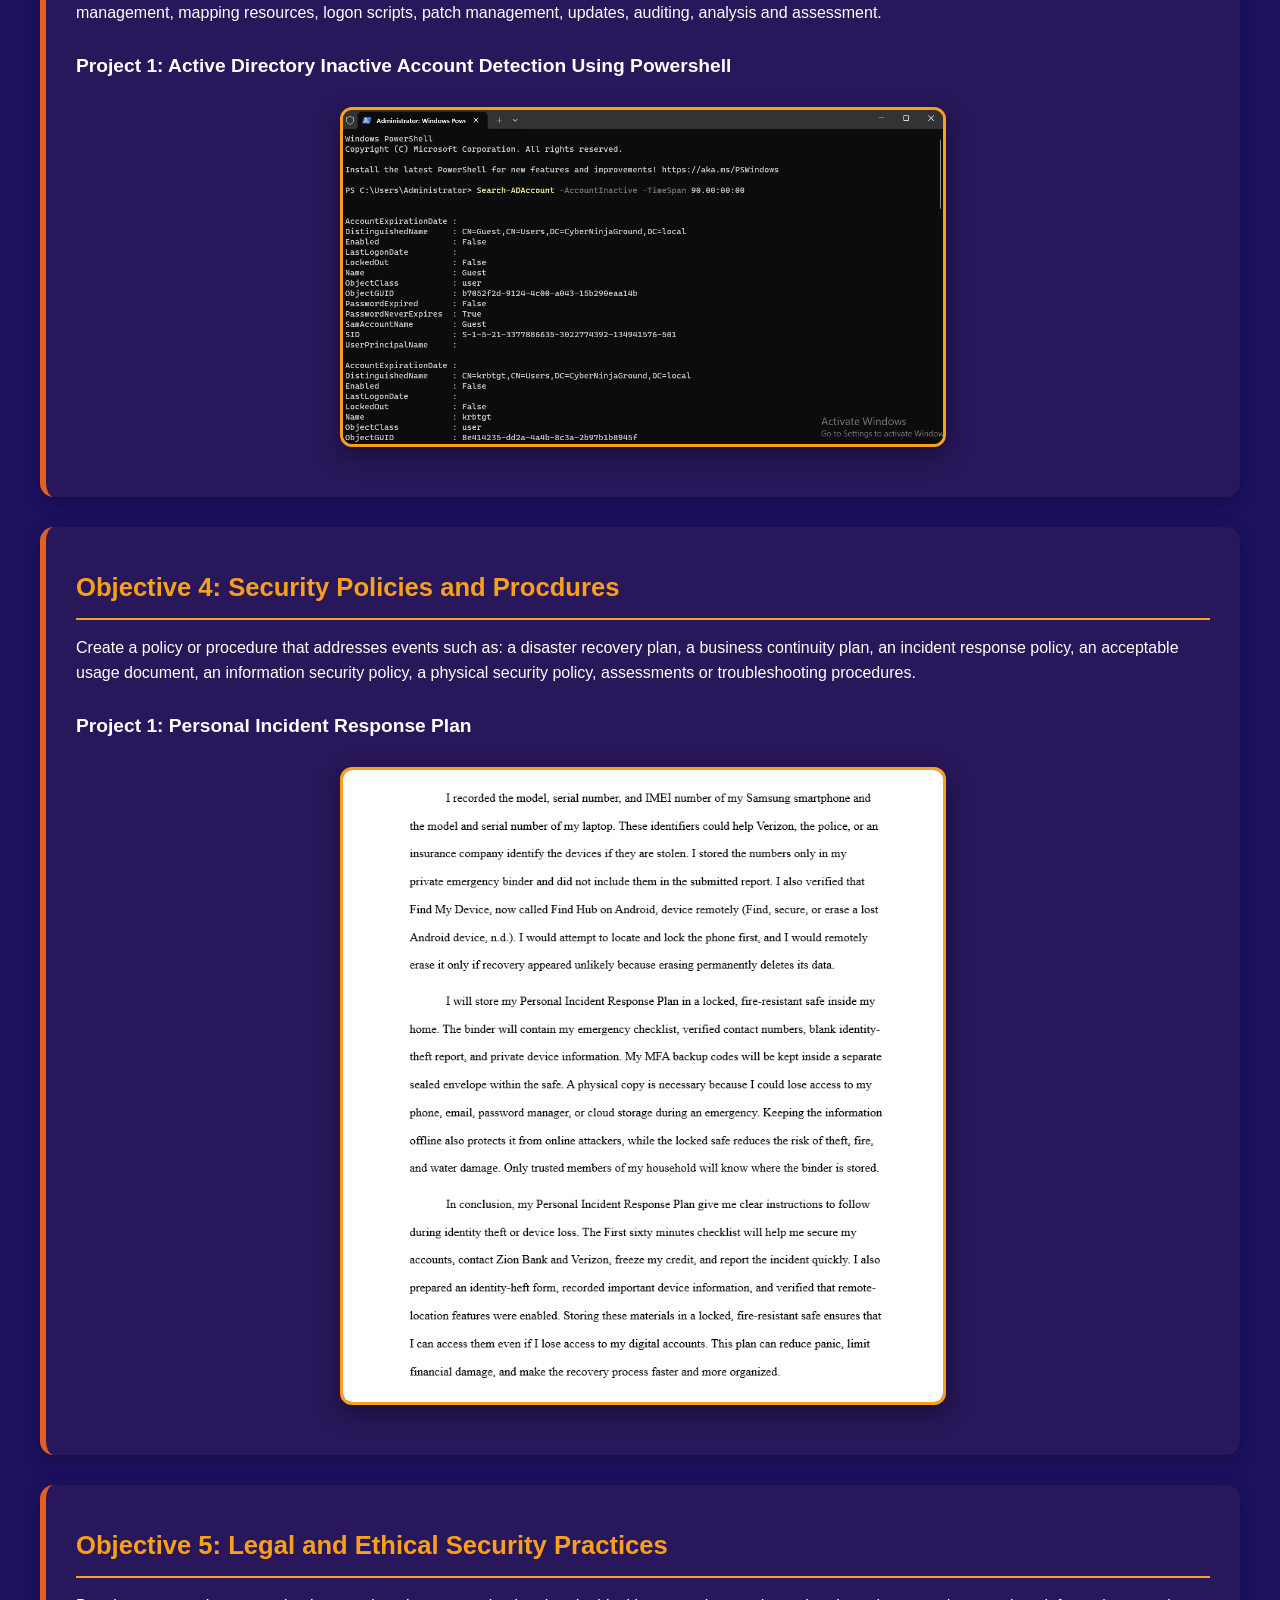
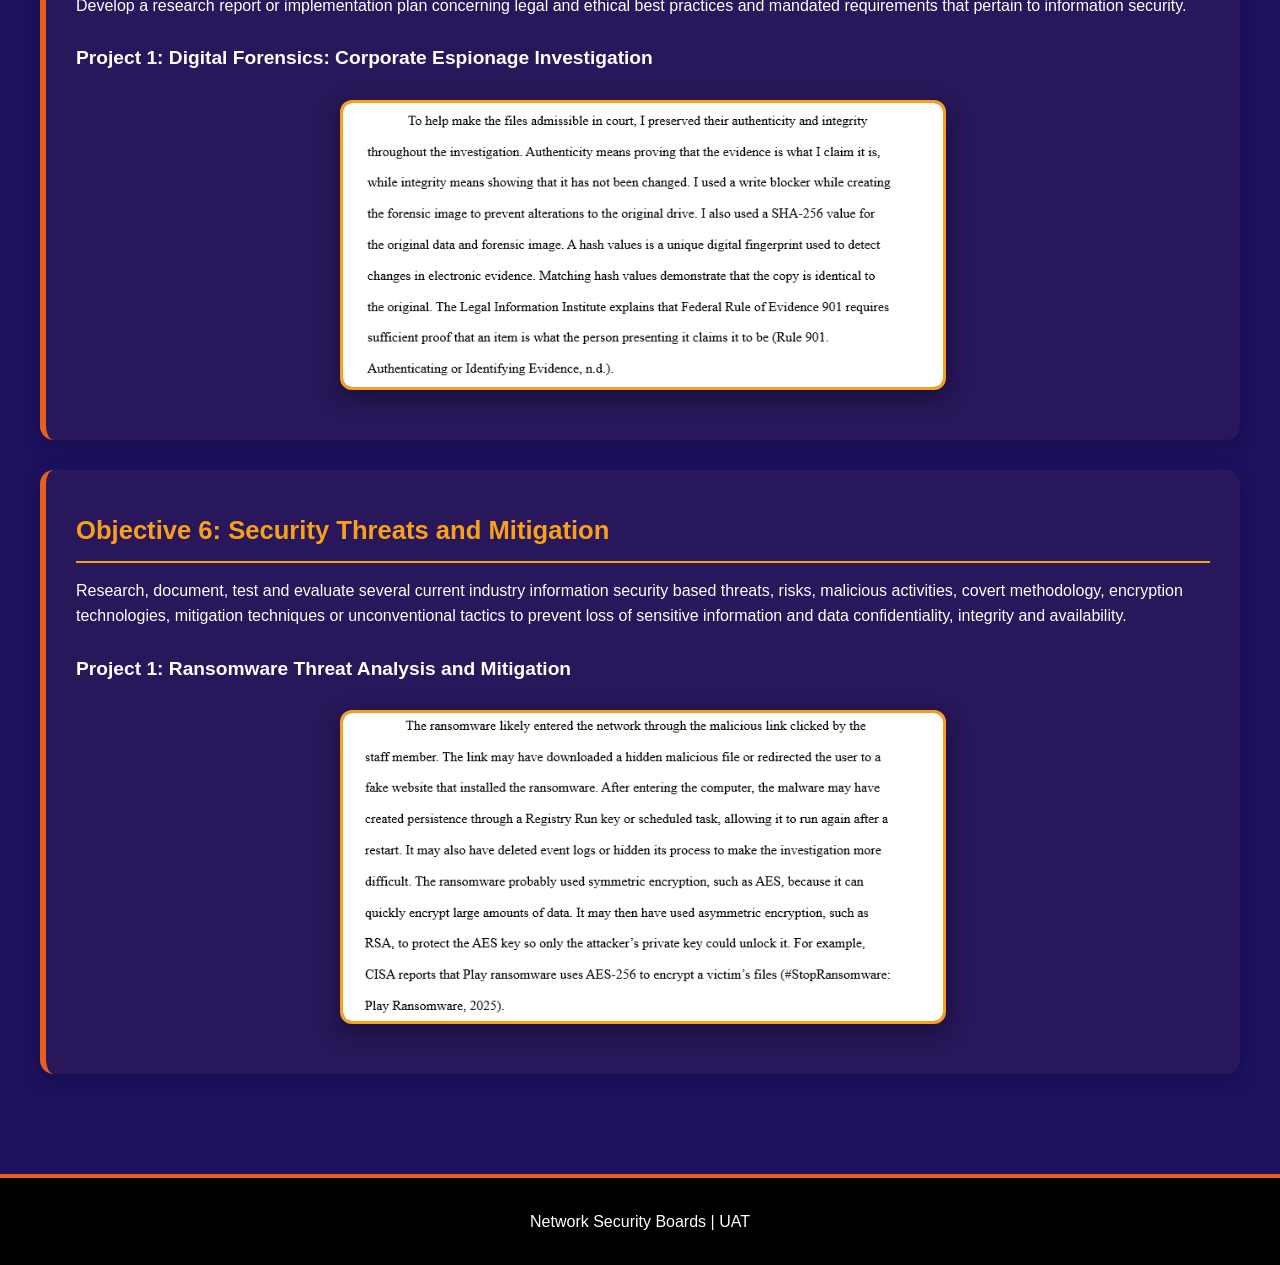
<file: NetworkSecurity.html>
<!DOCTYPE html>
<html lang="en">
<head>
    <!-- Website settings-->
    <meta charset="UTF-8">
    <meta name="viewport" content="width=device-width, initial-scale=1.0">
    <title>Network Security Boards</title>
    <link rel="stylesheet" href="style.CSS">
</head>
<body>
    
    <!-- Website header -->
    <header>
        <h1>Network Security Boards</h1>
        <p>University of Advancing Technology</p>
    </header>

    <!-- Navigation links -->
    <nav>
            <a href="index.html">Home</a>
            <a href="Sip.HTML">SIP</a>
            <a href="Boards.HTML">Computer Science Boards</a>
            <a href="NetworkSecurity.html">Network Security Boards</a>
            <a href="Projects.html">Project Page</a>
            <a href="Contact.HTML">Contact</a>
    </nav>
    
    <!-- Main content -->
    <main>
        <h2>Network Security Program Objectives</h2>

        <p>
            This page highlights my Network Securtiy
            projects and explains how they demonstrate 
            the skills I developed at UAT.
        </p>

        <!-- Objective 1: Network Design -->
        <section class="objective" >
            <h3>Objective 1: Network Infrastructure Design</h3>

            <p>
               Create a network infrastructure design communications
               document that includes identified hardware components,
               connections to outside world, identified physical layer
               connectivity (media) and addressing, including operational 
               and security components in the design. 
            </p>

            <h4>Project 1: IT Department Network Design</h4>
            
            <img src="NetworkDesign.png" 
                 alt="IT Department Network Design Budget"
                 width="600">
        </section>

        <!-- Objective 2: Security Tools-->
        <section class="objective" >
            <h3>Objective 2: Security Tools and Testing</h3>

            <p>
                Install, configure and test security hardware and software
                tools with supporting documentation such as port scanners,
                vulnerability detection systems, intrusion detection systems,
                firewalls, system hardening, anti-virus tools, patch management, 
                auditing and assessment. 
            </p>

            <h4>Project 1: Windows 11 Security Hardening</h4>

            <img src="Face recognition.png" 
                 alt="Windows 11 Memory Integrity Enabled"
                 width="600">
        </section>

        <!-- Objective 3: Security Automation-->
        <section class="objective" >
            <h3>Objective 3: Security Automation</h3>

            <p>
                Construct, implement and document a script or a program 
                to automate a security-related process or other tasks
                such as installation, administration, management,
                mapping resources, logon scripts, patch management,
                updates, auditing, analysis and assessment. 
            </p>

            <h4>Project 1: Active Directory Inactive Account Detection Using Powershell</h4>

            <img src="Configure Additional User Polices.png" 
                 alt="PowerShell Active Directory Inactive Account Detection"
                 width="600">
        </section>

        <!-- Objective 4: Security Policies-->
        <section class="objective" >
            <h3>Objective 4: Security Policies and Procdures</h3>

            <p>Create a policy or procedure that addresses events 
               such as: a disaster recovery plan, a business 
               continuity plan, an incident response policy, 
               an acceptable usage document, an information 
               security policy, a physical security policy, 
               assessments or troubleshooting procedures.  
            </p>

            <h4>Project 1: Personal Incident Response Plan </h4>

            <img src="IncidentResponse.png" 
                 alt="Personal Incident Response Plan"
                 width="600">
        </section>

        <!-- Objective 5: Legal and Ethical Practices-->
        <section class="objective" >
            <h3>Objective 5: Legal and Ethical Security Practices</h3>

             <p>Develop a research report or implementation plan 
                concerning legal and ethical best practices and 
                mandated requirements that pertain to information 
                security.</p>

            <h4>Project 1: Digital Forensics: Corporate Espionage Investigation</h4>

             <img src="LegalEthics.png" 
                  alt="Digital Forensics Evidence Preservation and Legal Practices"
                  width="600">
        </section>

        <!-- Objective 6: Security Threats-->
        <section class="objective" >
            <h3>Objective 6: Security Threats and Mitigation</h3>
            
            <p>Research, document, test and evaluate several current
               industry information security based threats, risks, 
               malicious activities, covert methodology, encryption 
               technologies, mitigation techniques or unconventional 
               tactics to prevent loss of sensitive information and 
               data confidentiality, integrity and availability. 
            </p>

            <h4>Project 1: Ransomware Threat Analysis and Mitigation</h4>
            
            <img src="RansomewareAnalysis.png" 
                 alt="Ransome Threat Analysis and Security Mitigation"
                 width="600">
        </section>

    </main>

        <!-- Website footer-->
    <footer>
        <p>Network Security Boards | UAT</p>
    </footer>
</body>
</html>
</file>
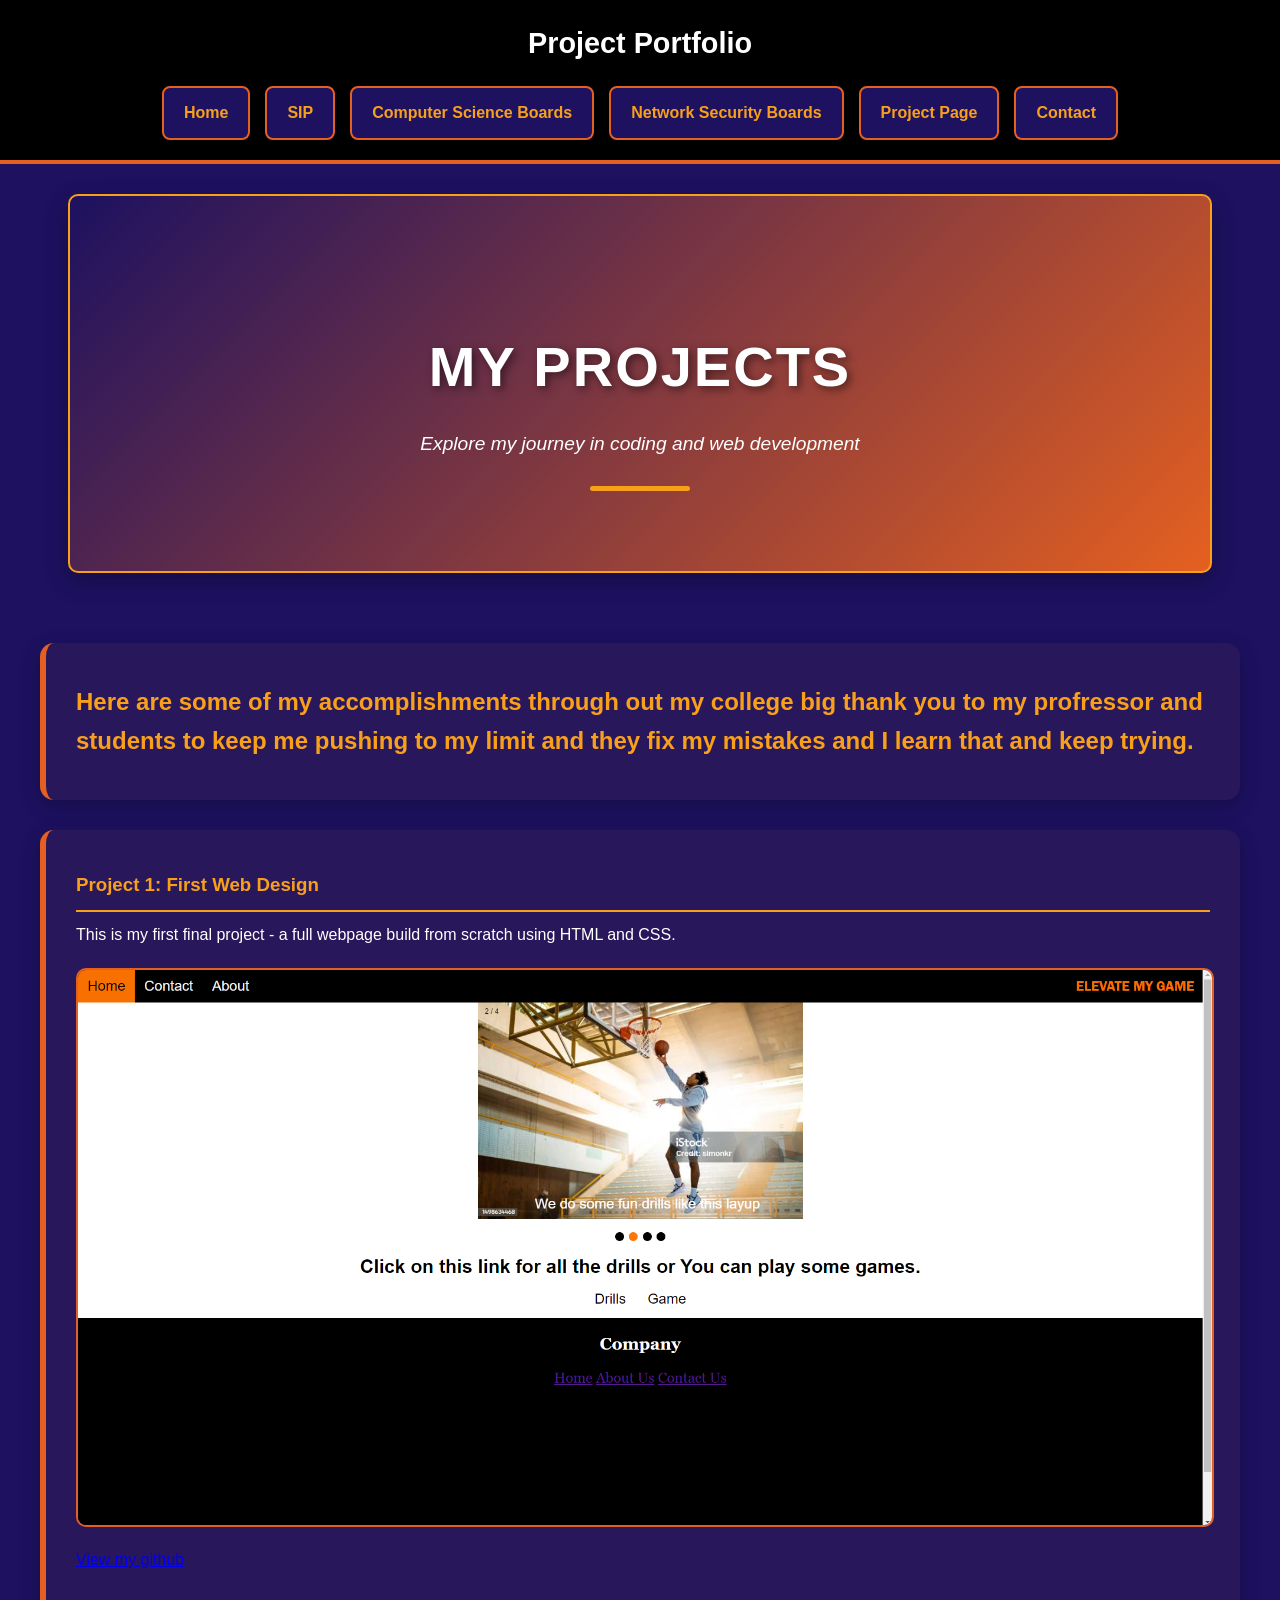
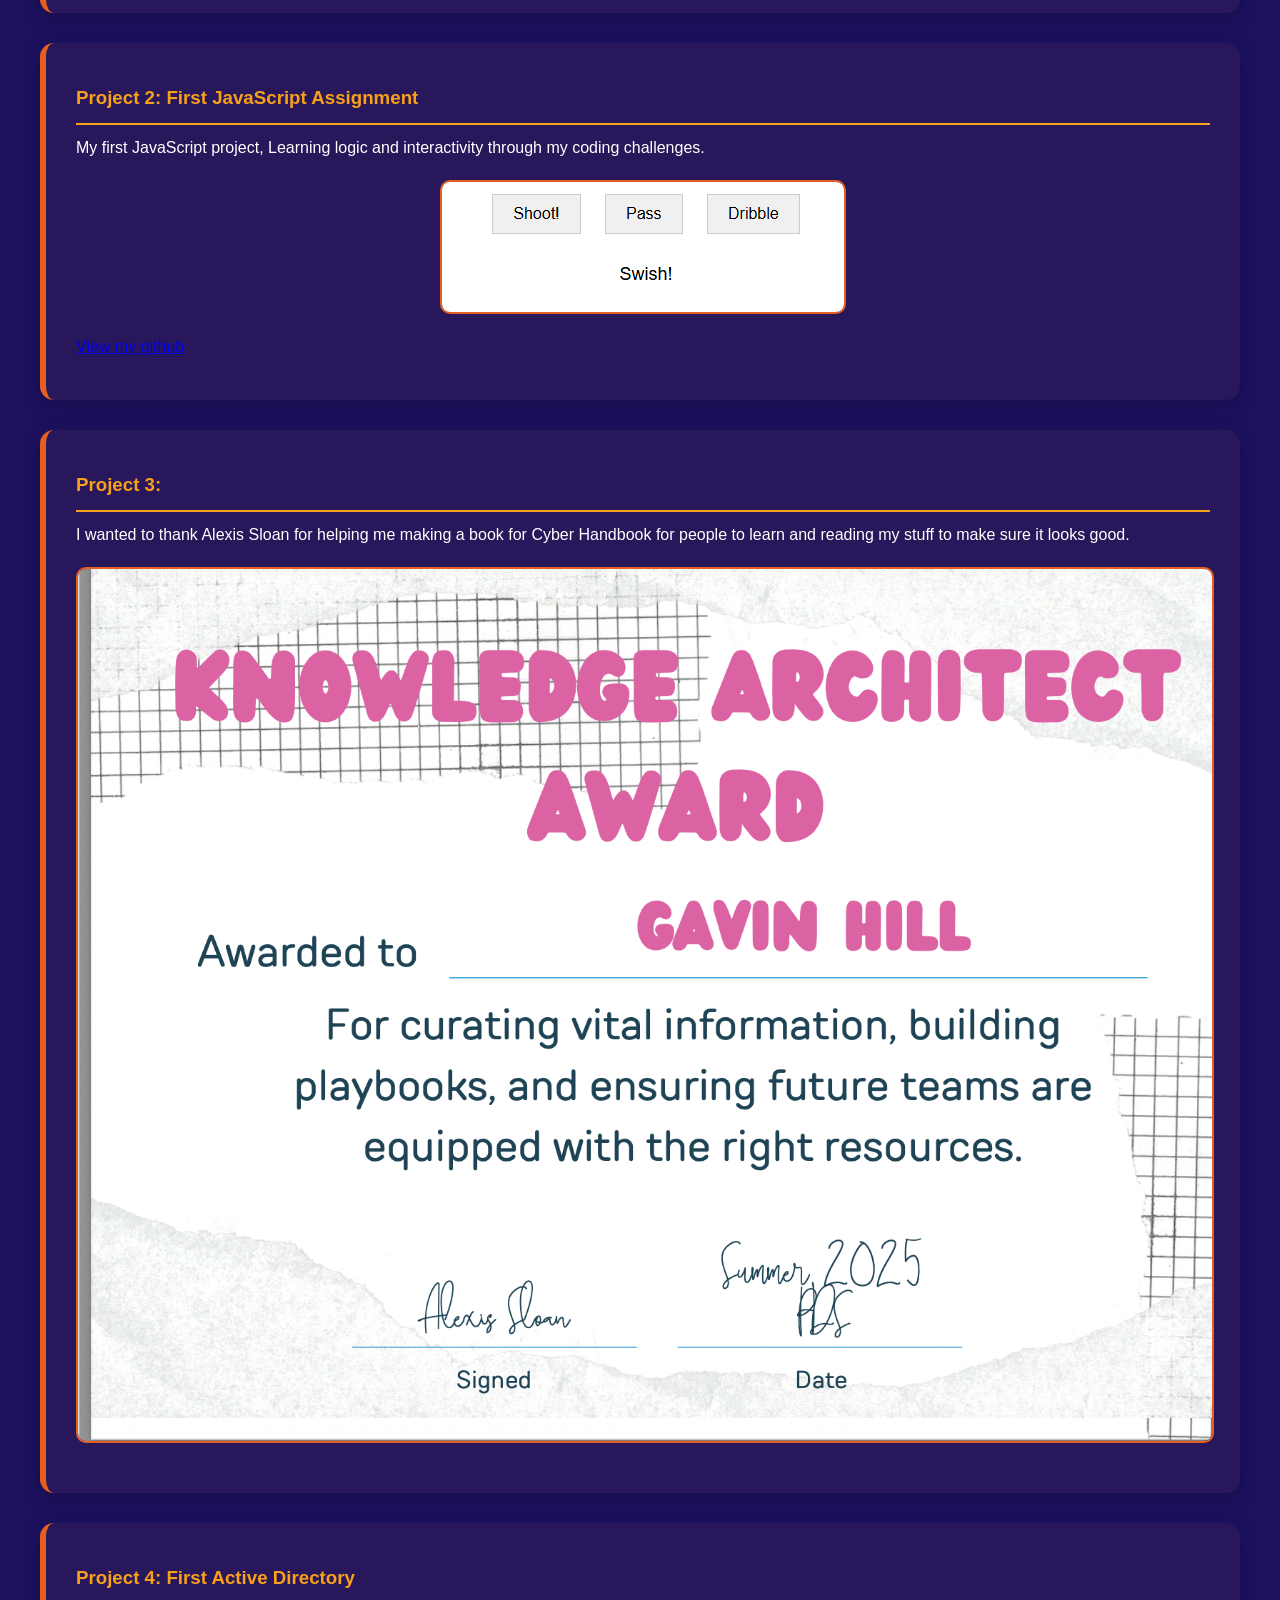
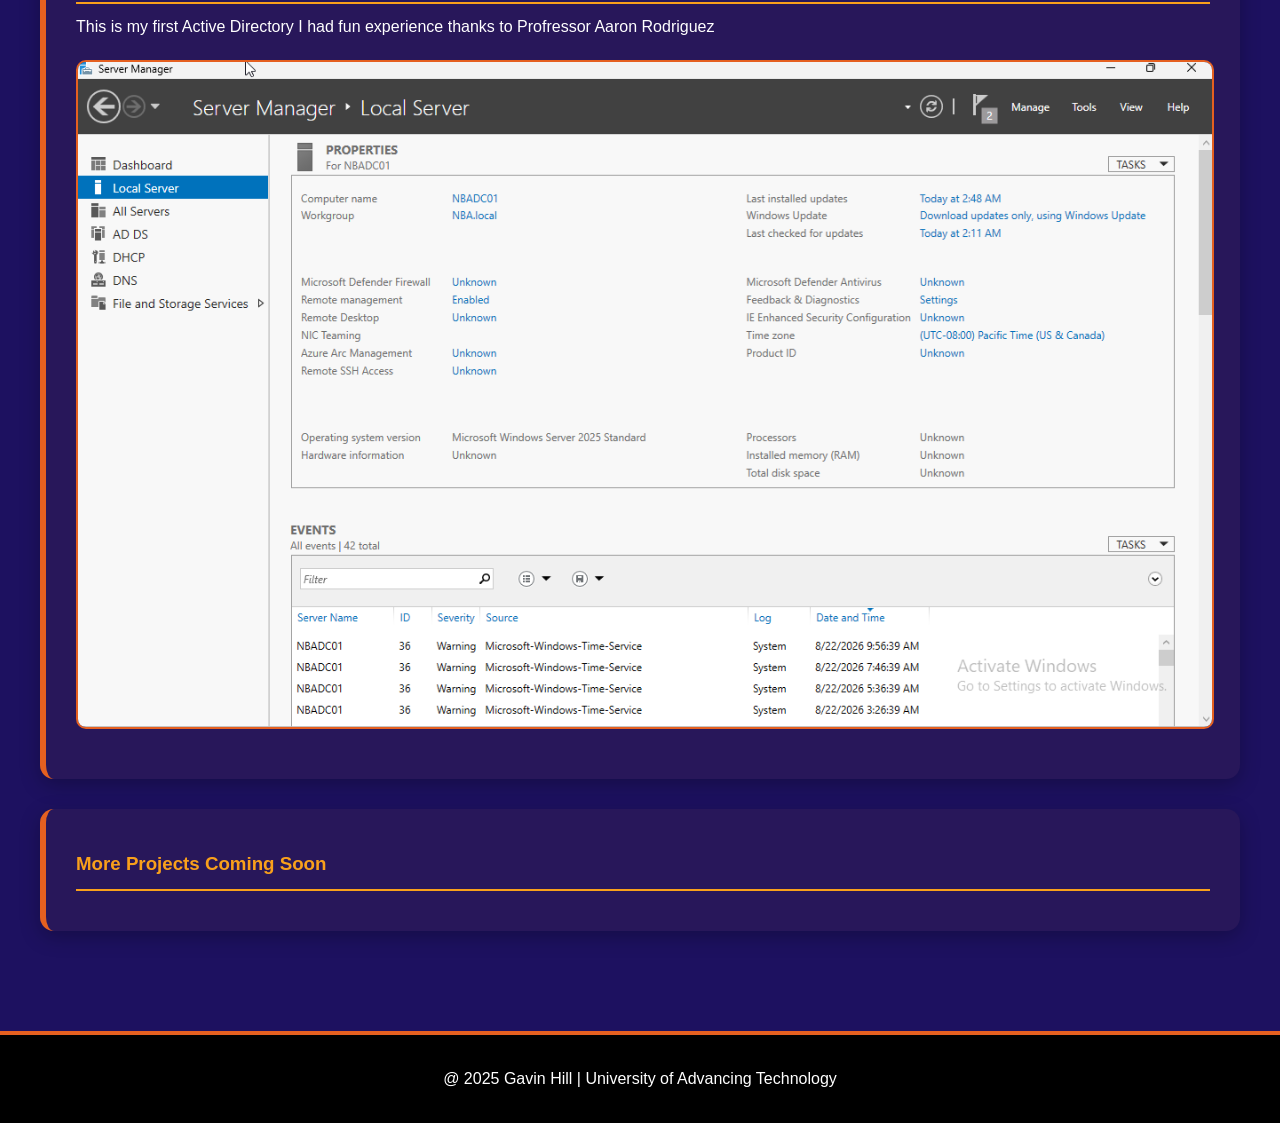
<file: Projects.html>
<!DOCTYPE html>
<html lang="en">
<head>
    <meta charset="UTF-8">
    <meta name="viewport" content="width=device-width, initial-scale=1.0">
    <title>Projects</title>
    <link rel="stylesheet" href="style.CSS">

</head>
<body>
    <header>
        <h1>Project Portfolio</h1>
        <nav>
            <!--This is my Navagation-->
            <a href="index.html">Home</a>
            <a href="Sip.HTML">SIP</a>
            <a href="Boards.HTML">Computer Science Boards</a>
            <a href="NetworkSecurity.html">Network Security Boards</a>
            <a href="Projects.html">Project Page</a>
            <a href="Contact.HTML">Contact</a>
        </nav>
    </header>
    <section class="hero-title">
        <h1>My Projects</h1>
        <p>Explore my journey in coding and web development</p>
    </section>
    <main>
        <section>
            <h2>Here are some of my accomplishments through out my college big thank you to my profressor and students to keep me pushing to my limit and they fix my mistakes and I learn that and keep trying.</h2>
        </section>
        <section>
            <!--I am showing all my accomphlishments for my school that I learned. -->
            <h3>Project 1: First Web Design</h3>
            <p>This is my first final project - a full webpage build from scratch using HTML and CSS.</p>
            <img src="Screenshot 2024-08-24 210013.png" alt="My First Final Project">
            <p><a href="https://github.com/Puzzleboy32/FinaleProject1" target="_blank">View my github</a></p>
        </section>
        <Section>
            <!--This is project two -->
            <h3>Project 2: First JavaScript Assignment</h3>
            <p>My first JavaScript project, Learning logic and interactivity through my coding challenges.</p>
            <img src="First Javascript.png" alt="My First Javascript">
            <p><a href="https://github.com/Puzzleboy32/Assignment-4.2" target="_blank">View my github</a></p>
        </Section>
        <Section>
            <!--This is project three -->
            <h3>Project 3: </h3>
            <p>I wanted to thank Alexis Sloan for helping me making a book for Cyber Handbook for people to learn and reading my stuff to make sure it looks good. </p>
            <img src="Knowledge Architect Award.png" alt="My First Cyber Handbook">
        </Section>
        <Section>
            <!--This is project four -->
            <h3>Project 4: First Active Directory</h3>
            <p>This is my first Active Directory I had fun experience thanks to Profressor Aaron Rodriguez</p>
            <img src="Screenshot 2026-08-22 100501.png" alt="My First Active Directory">
        </Section>
        <section>
            <h3>More Projects Coming Soon</h3>
        </section>
    </main>
    <footer>
        <p>@ 2025 Gavin Hill | University of Advancing Technology</p>
    </footer>
</body>
</html>
</file>
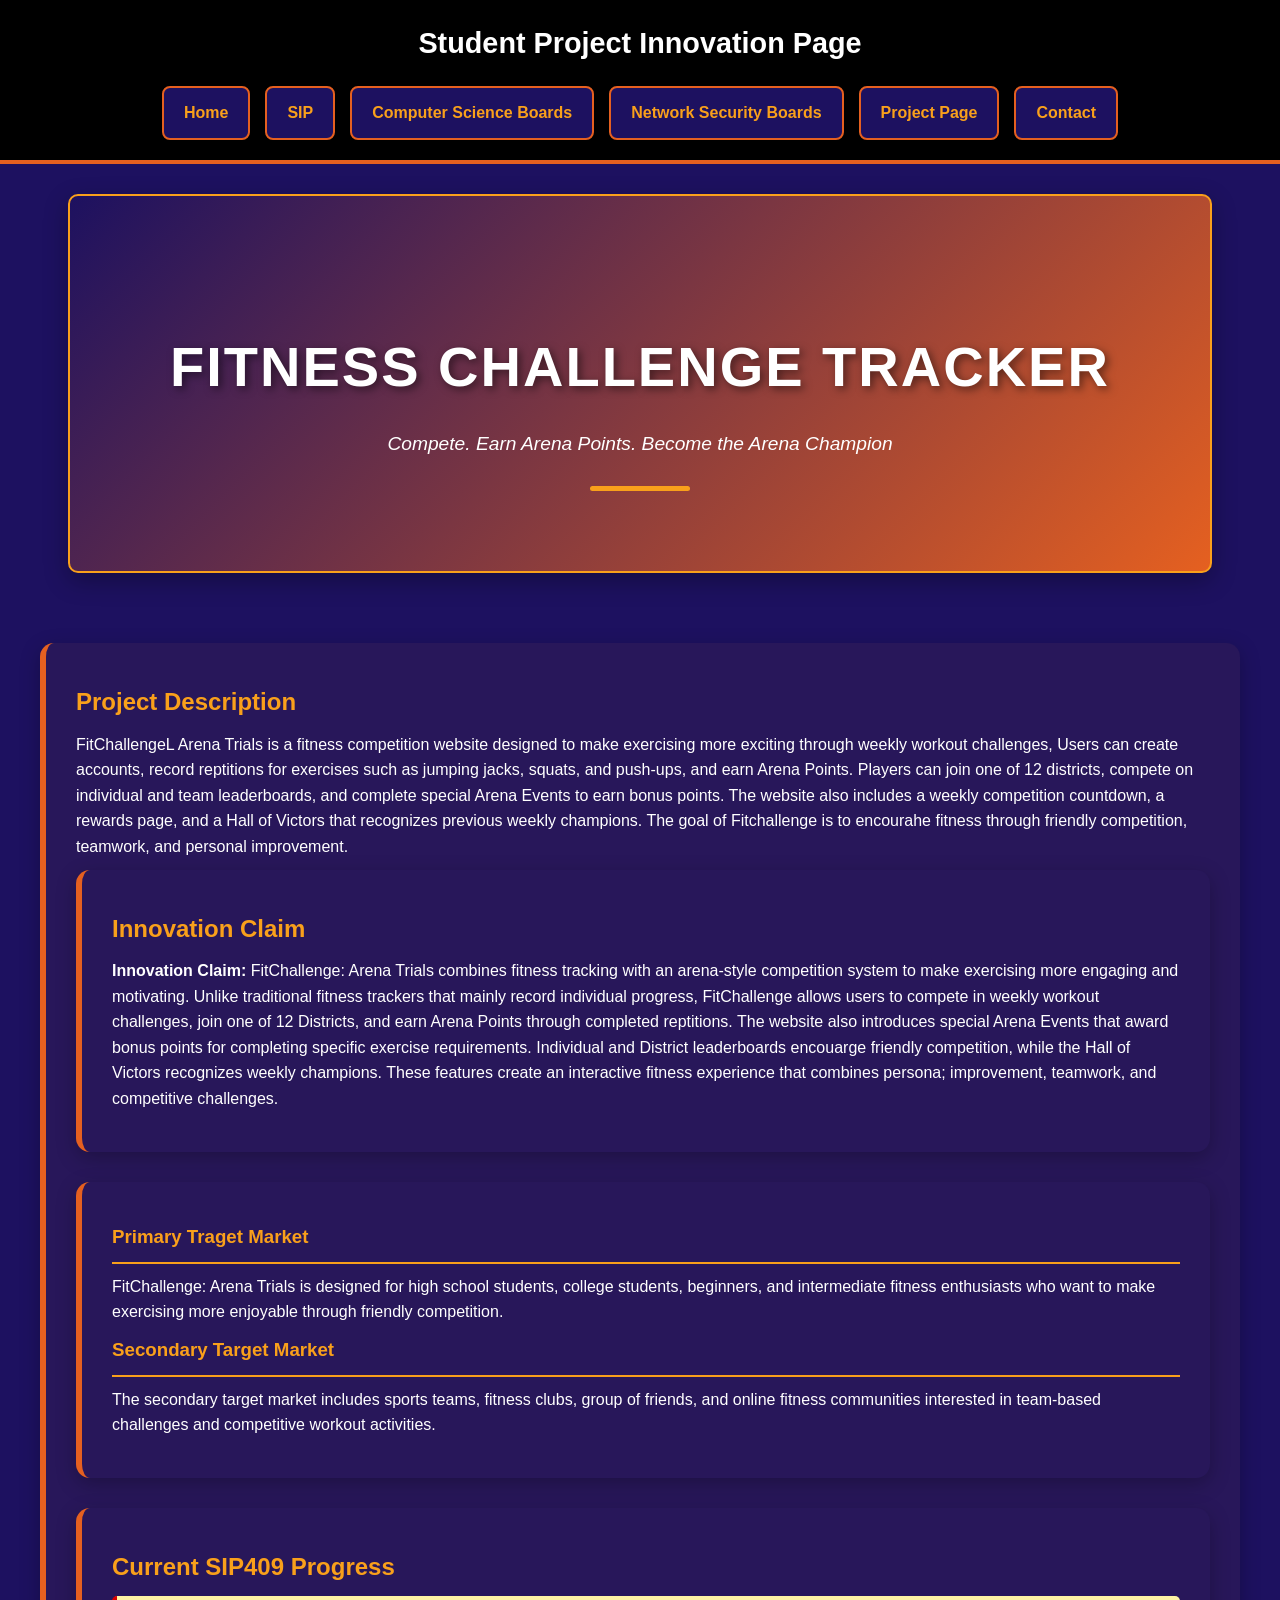
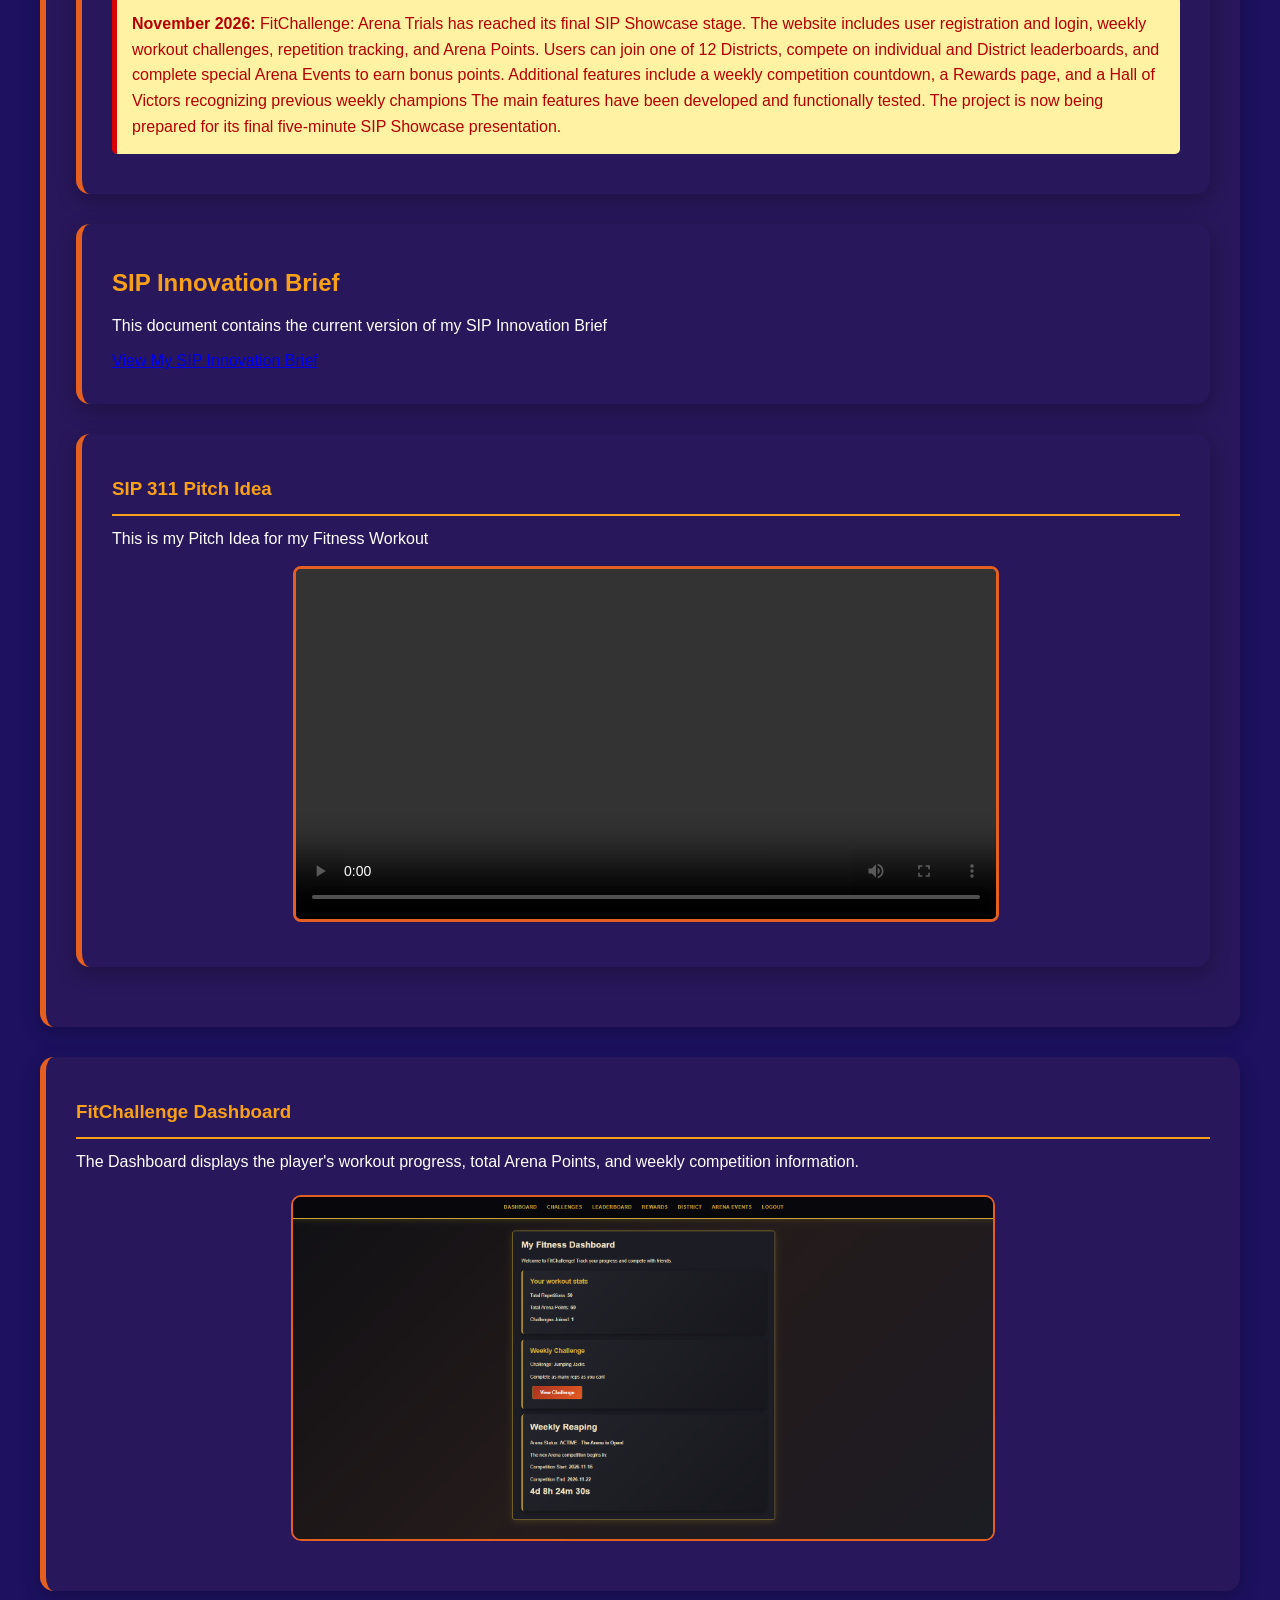
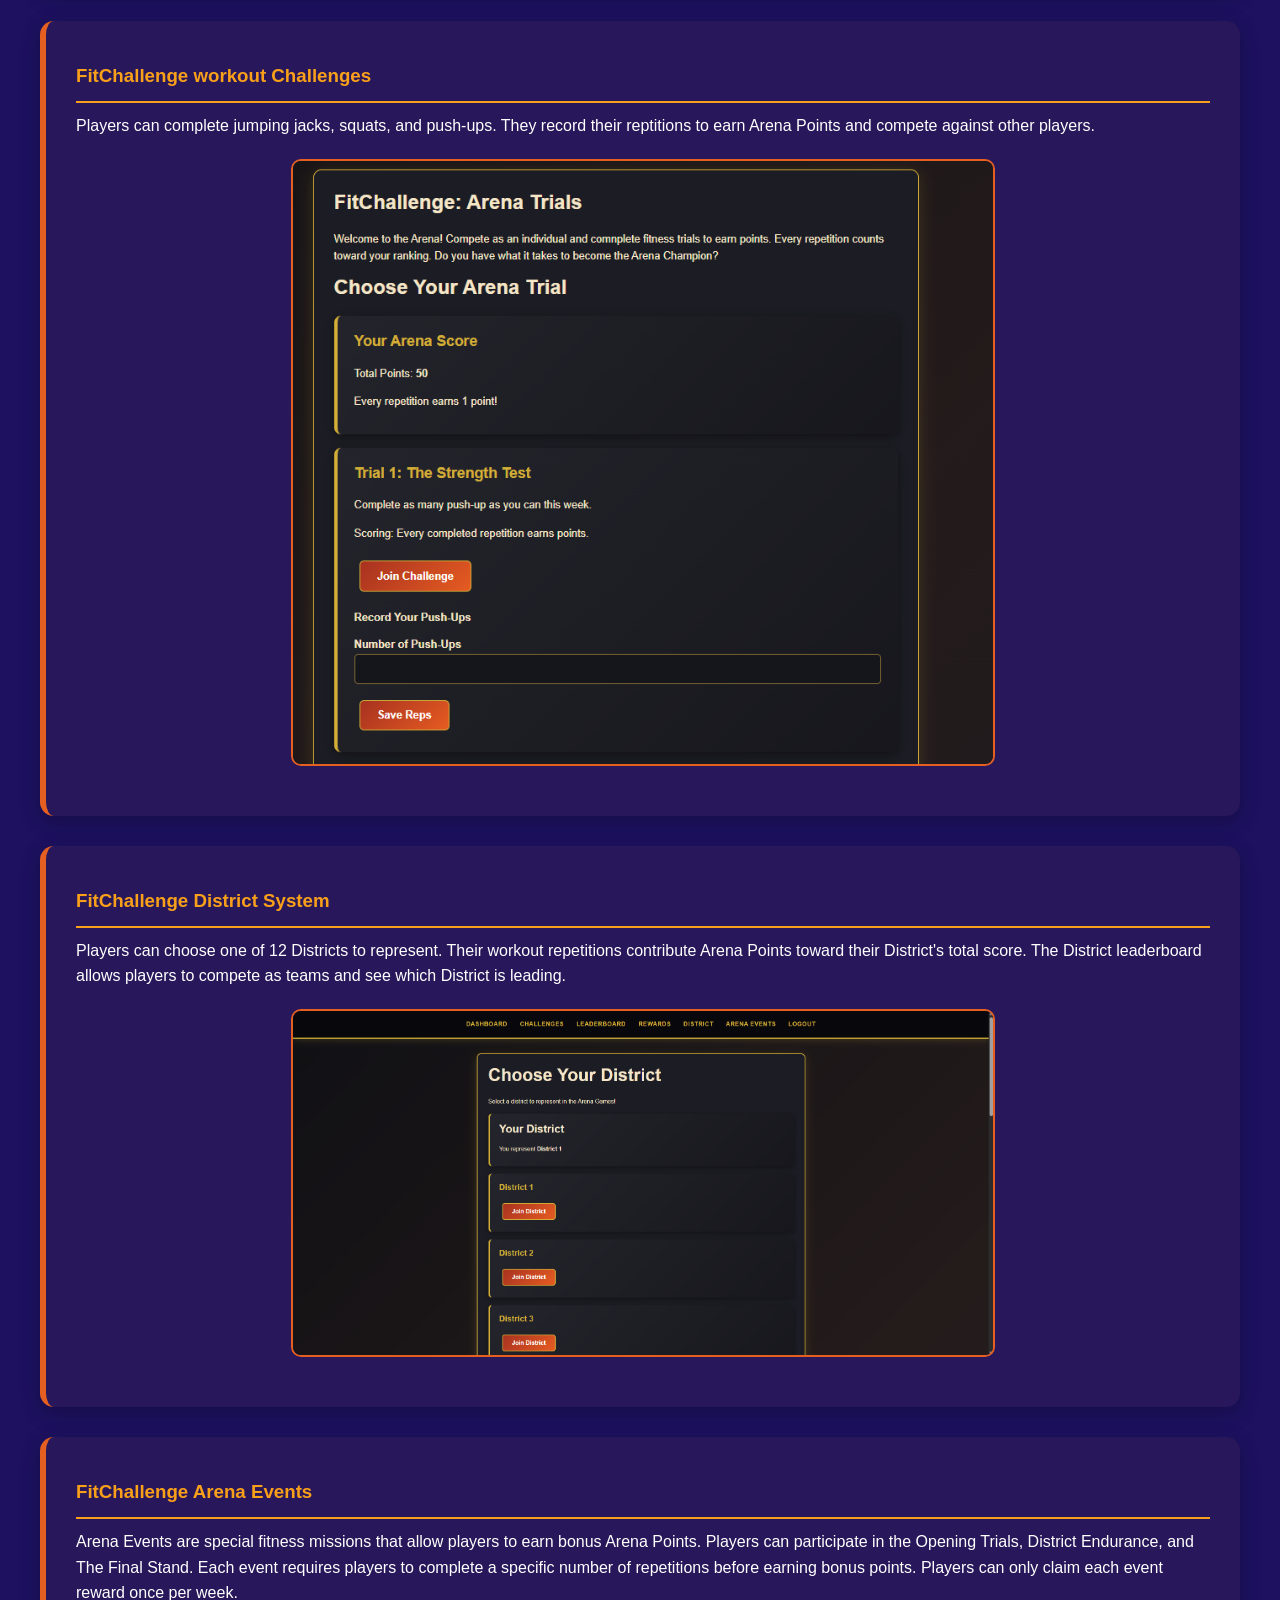
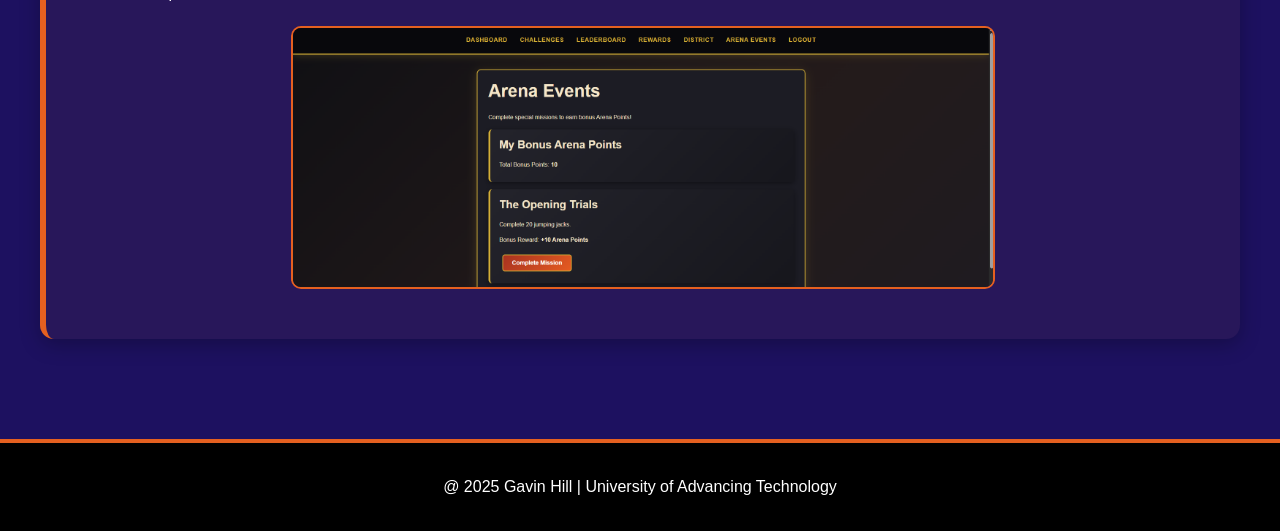
<file: Sip.HTML>
<!DOCTYPE html>
<html lang="en">
<head>
    <meta charset="UTF-8">
    <meta name="viewport" content="width=device-width, initial-scale=1.0">
    <title>Home</title>
    <link rel="stylesheet" href="style.CSS">
</head>
<body>
    <header>
        <h1>Student Project Innovation Page</h1>
        <nav>
            <!--This is my Navagation-->
            <a href="index.html">Home</a>
            <a href="Sip.HTML">SIP</a>
            <a href="Boards.HTML">Computer Science Boards</a>
            <a href="NetworkSecurity.html">Network Security Boards</a>
            <a href="Projects.html">Project Page</a>
            <a href="Contact.HTML">Contact</a>
        </nav>
    </header>
    <!--This is where I add the title on top and what its about-->
    <section class="hero-title">
        <h1>Fitness Challenge Tracker</h1>
        <p>Compete. Earn Arena Points. Become the Arena Champion</p>
    </section>
    <main>
        <!--These are showing why my innovation is different then others and it also shows who are my targets.-->
        <section>
            <h2>Project Description</h2>
            <p>FitChallengeL Arena Trials is a fitness competition website
                designed to make exercising more exciting through weekly
                workout challenges, Users can create accounts, record 
                reptitions for exercises such as jumping jacks, squats, 
                and push-ups, and earn Arena Points. 

                Players can join one of 12 districts, compete on individual
                and team leaderboards, and complete special Arena Events
                to earn bonus points. The website also includes a weekly 
                competition countdown, a rewards page, and a Hall of 
                Victors that recognizes previous weekly champions.

                The goal of Fitchallenge is to encourahe fitness through
                friendly competition, teamwork, and personal improvement. 
            </p>
        <section>
            <h2>Innovation Claim</h2>
            <p><strong>Innovation Claim:</strong> 
            FitChallenge: Arena Trials combines fitness tracking
            with an arena-style competition system to make
            exercising more engaging and motivating.
    
            Unlike traditional fitness trackers that mainly
            record individual progress, FitChallenge allows
            users to compete in weekly workout challenges, 
            join one of 12 Districts, and earn Arena Points
            through completed reptitions.
            
            The website also introduces special Arena Events
            that award bonus points for completing specific
            exercise requirements. Individual and District
            leaderboards encouarge friendly competition,
            while the Hall of Victors recognizes weekly
            champions.
        
            These features create an interactive fitness
            experience that combines persona; improvement,
            teamwork, and competitive challenges.</p>
        </section>
        <section>
            <h3>Primary Traget Market</H3>
            <p>
                FitChallenge: Arena Trials is designed for high school
                students, college students, beginners, and intermediate
                fitness enthusiasts who want to make exercising more
                enjoyable through friendly competition. 
            </p>

            <h3>Secondary Target Market</h3>
            <p>
                The secondary target market includes sports teams,
                fitness clubs, group of friends, and online fitness
                communities interested in team-based challenges
                and competitive workout activities. 
            </p>
        </section>

        <section class="sip-progress">
            <h2>Current SIP409 Progress</h2>
            <p class="progress-update">
                <strong>November 2026:</strong>
                FitChallenge: Arena Trials has reached its final
                SIP Showcase stage. The website includes user
                registration and login, weekly workout challenges,
                repetition tracking, and Arena Points.

                Users can join one of 12 Districts, compete on 
                individual and District leaderboards, and complete
                special Arena Events to earn bonus points.

                Additional features include a weekly competition
                countdown, a Rewards page, and a Hall of Victors
                recognizing previous weekly champions

                The main features have been developed and 
                functionally tested. The project is now being
                prepared for its final five-minute SIP Showcase
                presentation. 
            </p>
        </section>
        <!--I am adding my SIP Brief section-->
        <section>
            <h2>SIP Innovation Brief</h2>
            
            <p>This document contains the current version of my SIP Innovation Brief</p>

            <a href="Hill_Gavin_SIP_Innovation_Brief.pdf">View My SIP Innovation Brief</a>
        </section>
        <section>
            <!--I am showing two example of a picture to have people see how different it is now and before.-->
            <h3>SIP 311 Pitch Idea</h3>
            <p>This is my Pitch Idea for my Fitness Workout</p>
            
            <video controls width="700">
                <source src="Assignment 6.1_ SME Assessment Design Phase Prototype (Round 3).mp4" type="video/mp4">
            </video>
        </section>
        </section>
          <section>
            <h3>FitChallenge Dashboard</h3>
            <!--This is just the visual to see how I am doing on programming-->
            <p>
                The Dashboard displays the player's workout progress,
                total Arena Points, and weekly competition information.
            </p>
            <img src="Fit-Challenge Dashboard.png" alt="FitChallenge Arena Trials Dashboard" width="700">
          </section>

          <section>
            <h3>FitChallenge workout Challenges</h3>
            <p>
                Players can complete jumping jacks, squats, and
                push-ups. They record their reptitions to earn
                Arena Points and compete against other players.
            </p>

            <img src="FitChallenge-Challenges.png" 
                alt="FitChallenge Workout Challenges"
                width="700">
          </section>

          <section>

            <h3>FitChallenge District System</h3>

            <p>
                Players can choose one of 12 Districts to represent.
                Their workout repetitions contribute Arena Points
                toward their District's total score.

                The District leaderboard allows players to compete
                as teams and see which District is leading.
            </p>

            <img src="FitChallenge-District.png" 
                 alt="FitChallenge 12 Districts and Team Leaderboard"
                 width="700">
          </section>

          <section>
            <h3>FitChallenge Arena Events</h3>
            <p>
                Arena Events are special fitness missions that allow
                players to earn bonus Arena Points.

                Players can participate in the Opening Trials,
                District Endurance, and The Final Stand.

                Each event requires players to complete a specific
                number of repetitions before earning bonus points.
                Players can only claim each event reward once per week.
            </p>

            <img src="FitChallenge-ArenaEvents.png" 
                 alt="FitChallenge Arena Events and Bonus Missions"
                 width="700">
          </section>
    </main>

    <footer>
        <p>@ 2025 Gavin Hill | University of Advancing Technology</p>
    </footer>
    </body>
    </html>
</file>
<file: style.CSS>
/*Header and Title*/
header h1 {
    margin: 0;
    font-size: 1.8em;
}

header h2 {
    margin: 5px 0 0 0;
    font-weight: normal;
    font-size: 1em;
    color: #ff6f00;
}
/* Navigation buttons*/
nav {
    display: flex;
    justify-content: center;
    flex-wrap: wrap;
    gap: 15px;
    margin-top: 20px;
}

nav a {
    display: inline-block;
    background: #1D1160;
    color: #F9A01B;
    padding: 12px 20px;
    border: 2px solid #E56020;
    border-radius: 8px;
    text-decoration: none;
    font-weight: bold;
    transition: all 0.3s ease;
}

nav a:hover{
    background: #E56020;
    color: white;
    transform: translateY(-3px);
    text-decoration: none;
}

.hero-title h1 {
    font-size: 2.5em;
    margin-bottom: 10px;
}
.hero-title p {
font-size: 1.3em;
font-style: italic;
}
/* Main page layout*/
main {
    max-width: 1200px;
    margin: 0 auto;
    padding: 30px 20px;
}
/* About Me section*/
.about {
    display: flex;
    align-items: center;
    justify-content: space-between;
    gap: 20px;
    flex-wrap: wrap;
}

.about-text {
    flex: 1;
    min-height: 250px;
}

.about-image img {
    max-width: 250px;
    border-radius: 8px;
    border: 3px solid #ff3b30;
}
/* Project Gallery*/
.gallery-container {
    display: flex;
    gap: 20px;
    flex-wrap: wrap;
    justify-content: center;
}

.gallery-container img {
    width: 500px;
    max-width: 90%;
    border: 3px solid #ff6f00;
    border-radius: 8px;
    transition: transform 0.3s ease;
}

.gallery-container img:hover{
    transform: scale(1.05);
}

ol{
    margin: 20px;
    padding-left: 40px;
}

ol li {
    margin-bottom: 12px;
    font-size: 1.1em;
}
/* Contact form */
form input, form textarea {
    width: 100%;
    max-width: 400px;
    padding: 10px;
    margin: 8px 0;
    border: 1px solid #ccc;
    border-radius: 5px;
}

form button {
    background: #E56020;
    color: white;
    border: none;
    padding: 10px 20px;
    border-radius: 5px;
    cursor: pointer;
    font-weight: bold;
}

form button:hover {
    background: #ff6f00;
}
/* Social media links*/
.socials {
    margin-top: 20px;
    text-align: center;
}

.socials a:hover {
    color: black;
}
/* Images and videos */
img {
    max-width: 100%;
    height: auto;
    display: block;
    margin: 10px 0;
}

section p, section h2, section h3 {
    margin: 10px 0;
}
/* Progress updates*/
.progress-update {
    color: #b30000;
    background-color: #fff3a3;
    padding: 15px;
    border-left: 5px solid #d90000;
    border-radius: 5px;
}
video {
    display: block;
    max-width: 100%;
    height: auto;
    margin: 15px auto;
    border: 3px solid #ff6f00;
    border-radius: 8px;
}
.progress-updateP
{
    color: #b30000;
    background-color: #fff3a3;
    padding: 15px;
    border-left: 5px solid #d90000;
    border-radius: 5px;

}
/* Phoenix Suns colors*/
body {
    font-family: Arial, sans-serif;
    margin: 0;
    line-height: 1.6;
    background: #1d1160;
    color: #ffffff;
}

header{
    color: white;
    padding: 20px;
    text-align: center;
    background: #000000;
    border-bottom: 4px solid #E56020;
}

header h2,
nav a {
    color: #F9A01B;
}

.hero-title{
    color: white;
    text-align: center;
    padding: 80px 20px;
    margin-bottom: 40px;
    border-radius: 10px;
    background: linear-gradient(135deg, #1d1160, #e56020);
    border: 2px solid #f9a01b;
    box-shadow: 0 8px 25px rgba(0, 0, 0, 0.3);
    max-width: 1100px;
    margin: 30px auto 40px;
}

section{
    transition: transform 0.3s ease,
                box-shadow 0.3s ease;
    margin-bottom: 30px;
    background: #28175a;
    color: white;
    border-left: 6px solid #e56020;
    border-radius: 14px;
    box-shadow: 0 6px 20px rgba(0, 0, 0, 0.25);
    padding: 30px;
}

section h2,
section h3,
section h4 {
    color: #F9A01b;
}

footer{
    color: white;
    text-align: center;
    padding: 15px;
    margin-top: 40px;
    background: #000000;
    border-top: 4px solid #E56020;
}

.gallery-container img,
.about-image img,
video {
    border-color: #E56020;
}

/*Homepage title*/
.socials a {
    text-decoration: none;
    margin: 0 8px;
    font-weight: bold;
    color: #F9a01b;
}

.socials a:hover {
    color: #ffffff;
}

section:hover{
    transform: translateY(-5px);
    box-shadow: 0 12px 30px rgba(249, 160, 27, 0.35);
}

section img {
    border-radius: 10px;
    border: 2px solid #E56020;
    margin: 20px auto;
}

section h3 {
    border-bottom: 2px solid #F9A01B;
    padding-bottom: 10px;
}
@media (max-width: 768px ) {
    main {
        padding: 15px;
    }

    section {
        padding: 20px;
    }

    .hero-title {
        padding: 45px 20px;
    }

}

.hero-title h1 {
    font-size: clamp(2rem, 5vw, 3.5rem);
    font-weight: 800;
    text-transform: uppercase;
    letter-spacing: 2px;
    color: #FFFFFF;
    text-shadow: 3px 3px 8px rgba(0, 0, 0, 0.5);
}

.hero-title p {
    font-size: 1.2rem;
    color: #FFFFFF;
    max-width: 700px;
    margin: 15px auto;
    line-height: 1.8;
}

.hero-title::after {
    content: "";
    display: block;
    width: 100px;
    height: 5px;
    background: #F9A01B;
    margin: 25px auto 0;
    border-radius: 10px;
}

/* Profile picture */
.about {
    display: flex;
    align-items: center;
    justify-content: space-between;
    gap: 40px;
    flex-wrap: wrap;
}

.about-text {
    flex: 1;
    min-width: 250px;
    min-height: auto;
}

.about-text p {
    font-size: 1.1rem;
    line-height: 1.9;
}
.about-image img {
    width: 250px;
    height: 250px;
    object-fit: cover;
    border-radius: 50%;
    border: 5px solid #F9A01B;
    box-shadow: 0 0 25px rgba(249, 160, 27, 0.4);
    transition: transform 0.3s ease;
}

.about-image img:hover {
    transform: scale(1.05);
}

/* SIP Boards objectives*/
.gallery-container{
    display: flex;
    flex-wrap: wrap;
    justify-content: center;
    gap: 25px;
    padding: 20px;
}

.gallery-container img {
    width: 100%;
    max-width: 450px;
    border: 3px solid #F9A01B;
    border-radius: 15px;
    box-shadow: 0 8px 20px rgba(0, 0, 0, 0.4);
    transition: transform 0.3s ease,
                box-shadow 0.3s ease;
}

.gallery-container img:hover {
    transform: scale(1.05);
    box-shadow: 0 12px 30px rgba(249, 160, 27, 0.5);
}

.objective h3 {
    color: #F9A01B;
    font-size: 1.6rem;
    margin-bottom: 15px;
}

.objective h4 {
    color: #FFFFFF;
    font-size: 1.2rem;
    margin-top: 25px;
}

.objective img {
    display: block;
    max-width: 100%;
    height: auto;
    margin: 20px auto;
    border: 3px solid #F9A01B;
    border-radius: 12px;
    box-shadow: 0 8px 25px rgba(0, 0, 0, 0.4);
}

/* Navigation buttons*/
nav {
    display: flex;
    justify-content: center;
    flex-wrap: wrap;
    gap: 15px;
    margin-top: 20px;
}

/* SIP Boards Page Titles */

main > h1,
main > h2 {
    color: white;
    text-align: center;
    font-size: 2.5rem;
    text-transform: uppercase;
    letter-spacing: 2px;
    margin-bottom: 35px;
}

main > h1::after,
main > h2::after {
    content: "";
    display: block;
    width: 100px;
    height: 5px;
    background: #F9A01B;
    border-radius: 10px;
    margin: 15px auto 0;
}
</file>
